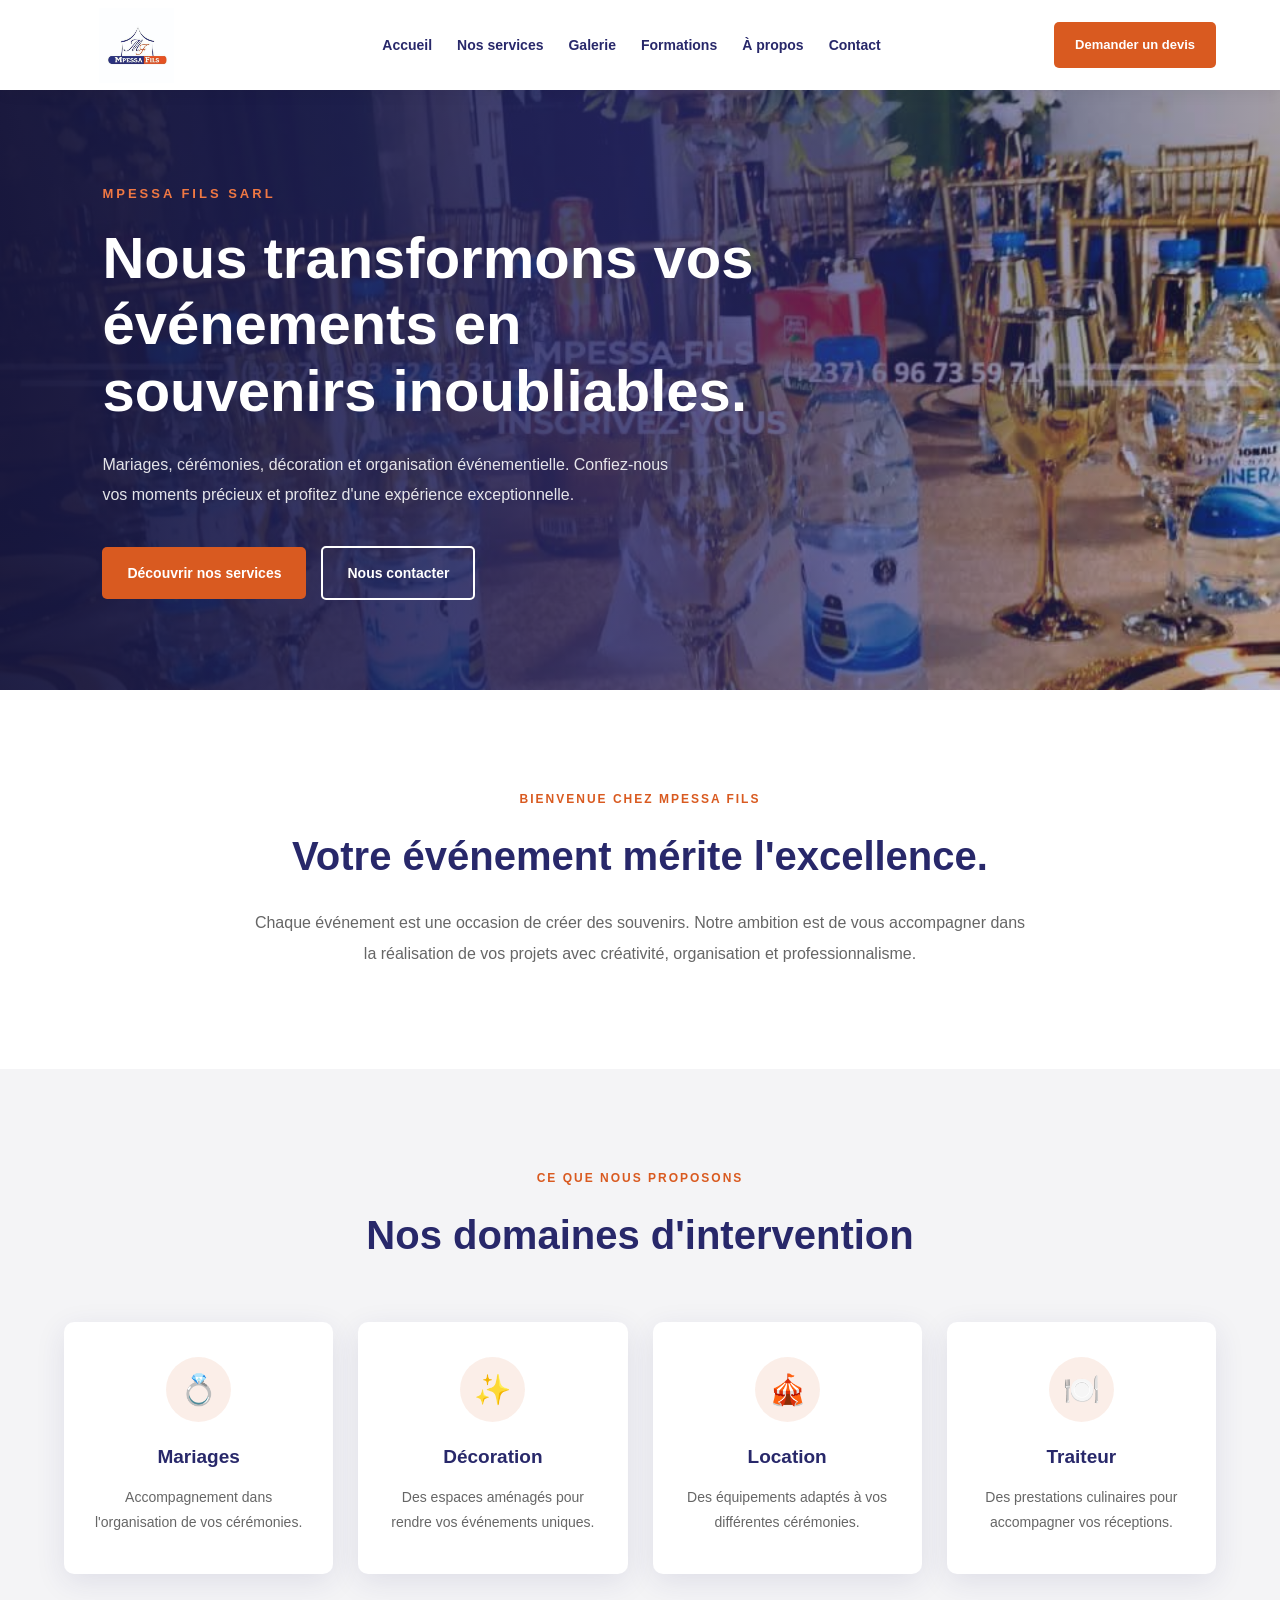
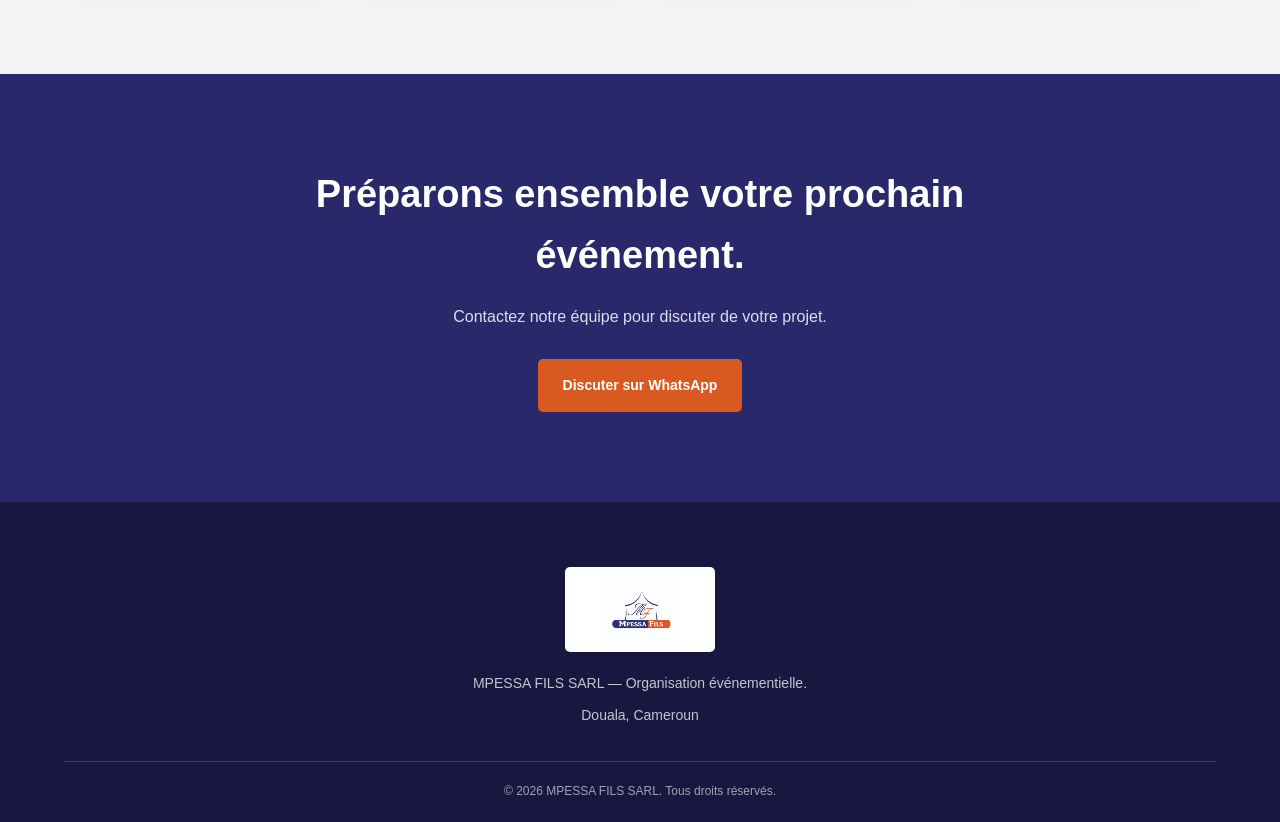
<file: index.html>
<!DOCTYPE html>
<html lang="fr">

<head>
    <meta charset="UTF-8">
    <meta name="viewport" content="width=device-width, initial-scale=1.0">

    <meta name="theme-color" content="#28286A">

    <title>MPESSA FILS | Organisation événementielle</title>

    <meta name="description" content="MPESSA FILS SARL, votre partenaire pour l'organisation de mariages, cérémonies et événements exceptionnels au Cameroun.">

    <link rel="stylesheet" href="css/style.css">

</head>

<body>

    <!-- EN-TÊTE -->

    <header class="header">

        <div class="container navbar">

            <a href="index.html" class="logo">
                <img src="images/logo.jpg" alt="Logo MPESSA FILS">
            </a>

            <nav class="navigation">

                <a href="index.html">Accueil</a>

                <a href="services.html">Nos services</a>

                <a href="galerie.html">Galerie</a>

                <a href="formations.html">Formations</a>

                <a href="apropos.html">À propos</a>

                <a href="contact.html">Contact</a>

            </nav>

            <a href="contact.html" class="btn-contact">
                Demander un devis
            </a>

        </div>

    </header>


    <!-- SECTION PRINCIPALE -->

    <main>

        <section class="hero">

            <div class="hero-content">

                <span class="hero-label">
                    MPESSA FILS SARL
                </span>

                <h1>
                    Nous transformons vos événements en souvenirs inoubliables.
                </h1>

                <p>
                    Mariages, cérémonies, décoration et organisation événementielle.
                    Confiez-nous vos moments précieux et profitez d'une expérience exceptionnelle.
                </p>

                <div class="hero-buttons">

                    <a href="services.html" class="btn-primary">
                        Découvrir nos services
                    </a>

                    <a href="contact.html" class="btn-secondary">
                        Nous contacter
                    </a>

                </div>

            </div>

        </section>


        <!-- PRESENTATION -->

        <section class="presentation">

            <div class="container">

                <span class="section-label">
                    BIENVENUE CHEZ MPESSA FILS
                </span>

                <h2>
                    Votre événement mérite l'excellence.
                </h2>

                <p>
                    Chaque événement est une occasion de créer des souvenirs.
                    Notre ambition est de vous accompagner dans la réalisation
                    de vos projets avec créativité, organisation et professionnalisme.
                </p>

            </div>

        </section>


        <!-- SERVICES -->

        <section class="services">

            <div class="container">

                <span class="section-label">
                    CE QUE NOUS PROPOSONS
                </span>

                <h2>
                    Nos domaines d'intervention
                </h2>

                <div class="services-grid">

                    <article class="service-card">
                        <div class="service-icon">💍</div>
                        <h3>Mariages</h3>
                        <p>
                            Accompagnement dans l'organisation de vos cérémonies.
                        </p>
                    </article>

                    <article class="service-card">
                        <div class="service-icon">✨</div>
                        <h3>Décoration</h3>
                        <p>
                            Des espaces aménagés pour rendre vos événements uniques.
                        </p>
                    </article>

                    <article class="service-card">
                        <div class="service-icon">🎪</div>
                        <h3>Location</h3>
                        <p>
                            Des équipements adaptés à vos différentes cérémonies.
                        </p>
                    </article>

                    <article class="service-card">
                        <div class="service-icon">🍽️</div>
                        <h3>Traiteur</h3>
                        <p>
                            Des prestations culinaires pour accompagner vos réceptions.
                        </p>
                    </article>

                </div>

            </div>

        </section>


        <!-- CONTACT -->

        <section class="contact-section">

            <div class="container">

                <h2>
                    Préparons ensemble votre prochain événement.
                </h2>

                <p>
                    Contactez notre équipe pour discuter de votre projet.
                </p>

                <a href="https://wa.me/237693524331" class="btn-primary">
                    Discuter sur WhatsApp
                </a>

            </div>

        </section>

    </main>


    <!-- PIED DE PAGE -->

    <footer class="footer">

        <div class="container">

            <img src="images/logo.jpg" alt="MPESSA FILS" class="footer-logo">

            <p>
                MPESSA FILS SARL — Organisation événementielle.
            </p>

            <p>
                Douala, Cameroun
            </p>

            <div class="footer-bottom">
                © 2026 MPESSA FILS SARL. Tous droits réservés.
            </div>

        </div>

    </footer>


    <script src="js/app.js"></script>

</body>

</html>
</file>
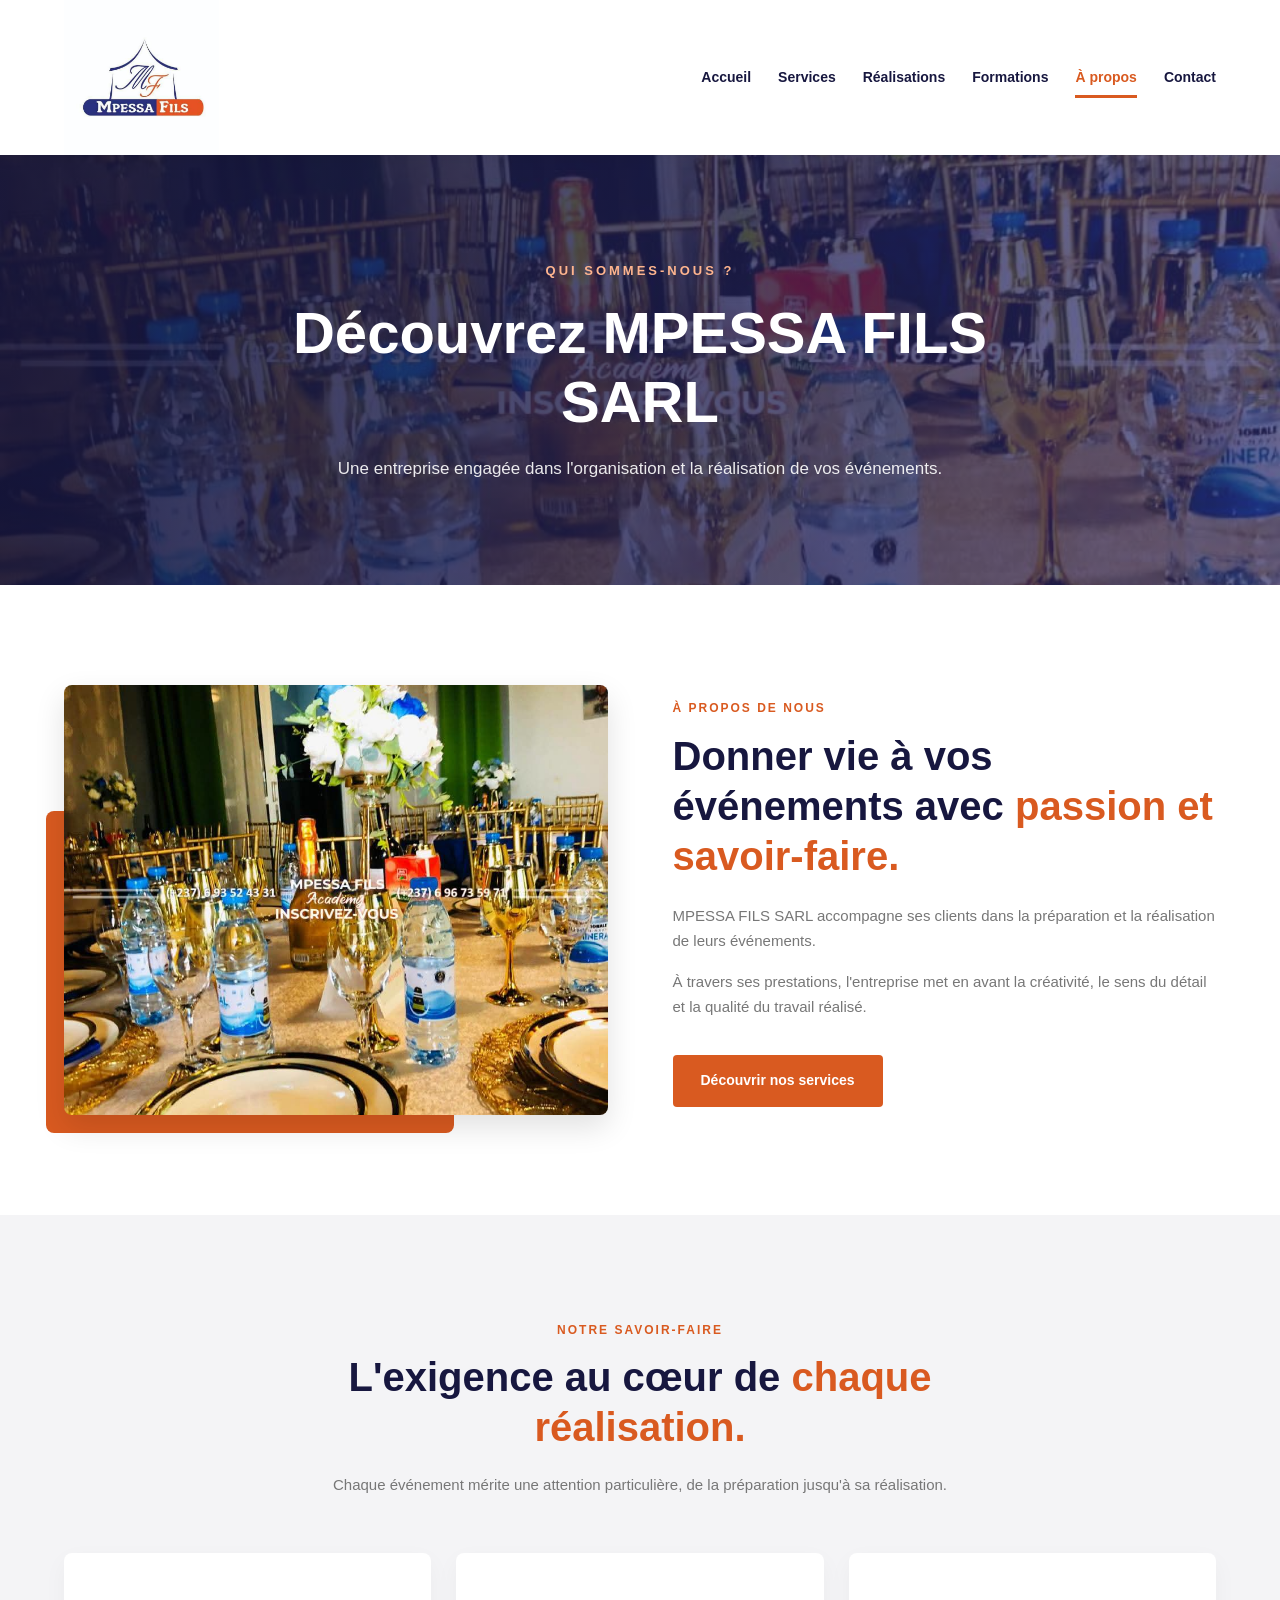
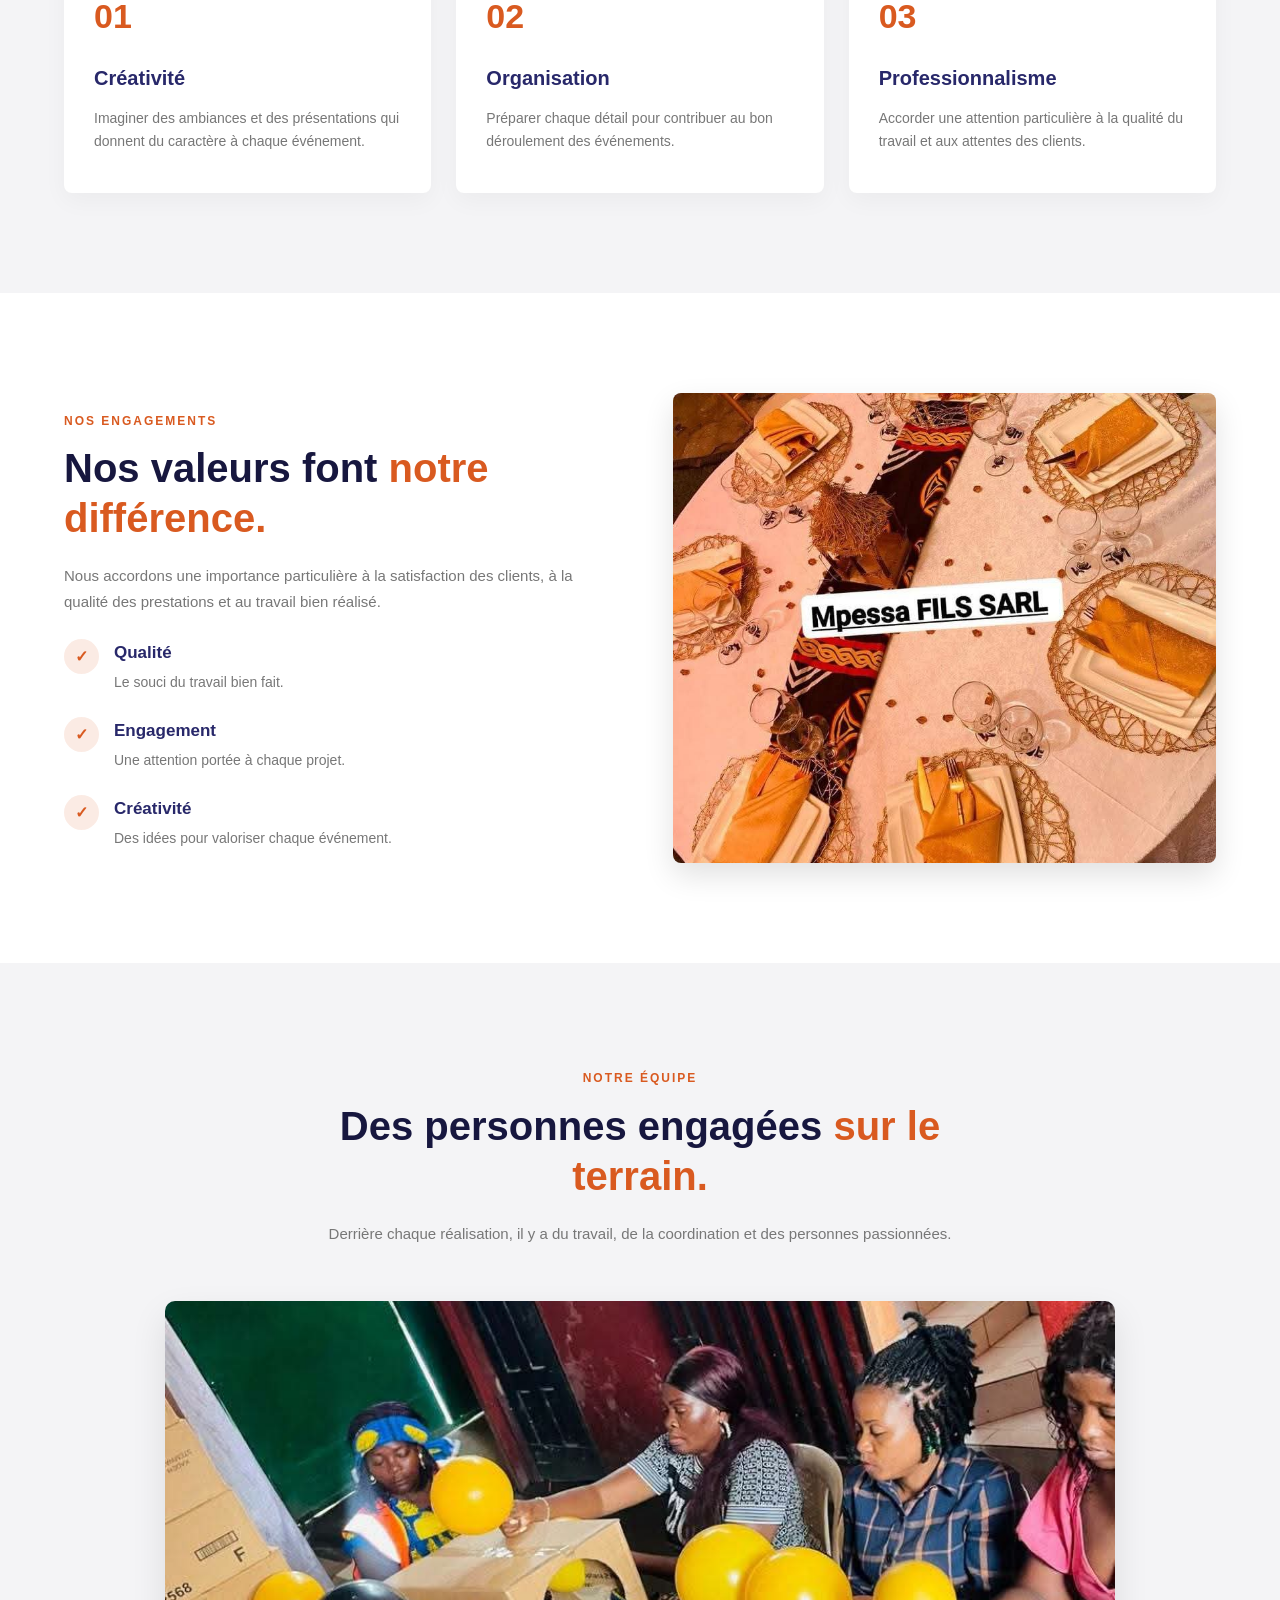
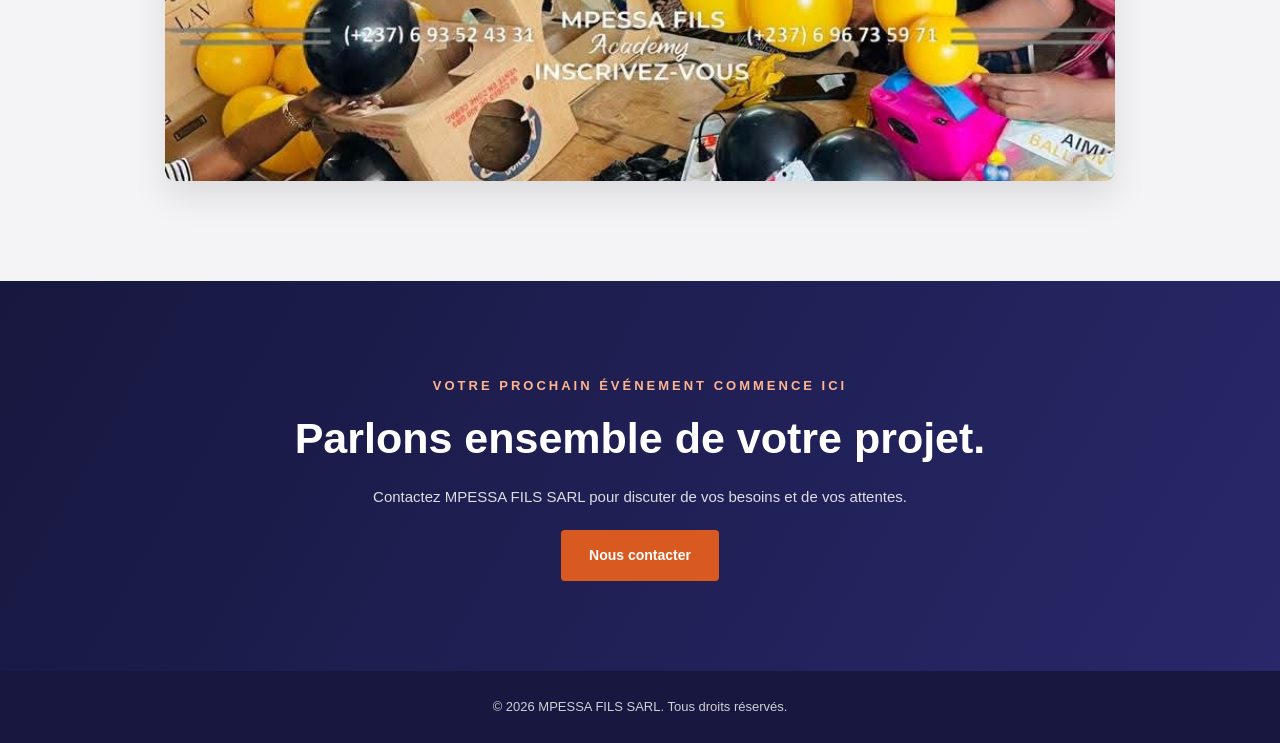
<file: apropos.html>
<!DOCTYPE html>
<html lang="fr">

<head>
    <meta charset="UTF-8">
    <meta name="viewport" content="width=device-width, initial-scale=1.0">
    <meta name="theme-color" content="#28286A">

    <title>À propos | MPESSA FILS SARL</title>

    <link rel="stylesheet" href="css/apropos.css">
</head>

<body>

    <!-- HEADER -->
    <header class="header">

        <div class="header-container">

            <a href="index.html" class="logo">
                <img src="images/logo.jpg" alt="Logo MPESSA FILS SARL">
            </a>

            <nav class="main-nav">
                <a href="index.html">Accueil</a>
                <a href="services.html">Services</a>
                <a href="galerie.html">Réalisations</a>
                <a href="formations.html">Formations</a>
                <a href="apropos.html">À propos</a>
                <a href="contact.html">Contact</a>
            </nav>

        </div>

    </header>


    <!-- BANNIÈRE -->
    <section class="about-hero">

        <div class="about-hero-overlay"></div>

        <div class="about-hero-content">

            <span>QUI SOMMES-NOUS ?</span>

            <h1>Découvrez MPESSA FILS SARL</h1>

            <p>
                Une entreprise engagée dans l'organisation
                et la réalisation de vos événements.
            </p>

        </div>

    </section>


    <!-- PRÉSENTATION -->
    <section class="about-intro">

        <div class="container">

            <div class="about-intro-image">
                <img src="images/hero.jpg"
                     alt="Présentation de MPESSA FILS SARL">
            </div>

            <div class="about-intro-content">

                <span class="section-label">
                    À PROPOS DE NOUS
                </span>

                <h2>
                    Donner vie à vos événements
                    avec <span>passion et savoir-faire.</span>
                </h2>

                <p>
                    MPESSA FILS SARL accompagne ses clients
                    dans la préparation et la réalisation
                    de leurs événements.
                </p>

                <p>
                    À travers ses prestations, l'entreprise
                    met en avant la créativité, le sens du détail
                    et la qualité du travail réalisé.
                </p>

                <a href="services.html" class="about-button">
                    Découvrir nos services
                </a>

            </div>

        </div>

    </section>


    <!-- NOTRE SAVOIR-FAIRE -->
    <section class="about-expertise">

        <div class="container">

            <div class="section-heading">

                <span class="section-label">
                    NOTRE SAVOIR-FAIRE
                </span>

                <h2>
                    L'exigence au cœur de
                    <span>chaque réalisation.</span>
                </h2>

                <p>
                    Chaque événement mérite une attention particulière,
                    de la préparation jusqu'à sa réalisation.
                </p>

            </div>

            <div class="expertise-grid">

                <div class="expertise-card">
                    <div class="expertise-number">01</div>
                    <h3>Créativité</h3>
                    <p>
                        Imaginer des ambiances et des présentations
                        qui donnent du caractère à chaque événement.
                    </p>
                </div>

                <div class="expertise-card">
                    <div class="expertise-number">02</div>
                    <h3>Organisation</h3>
                    <p>
                        Préparer chaque détail pour contribuer
                        au bon déroulement des événements.
                    </p>
                </div>

                <div class="expertise-card">
                    <div class="expertise-number">03</div>
                    <h3>Professionnalisme</h3>
                    <p>
                        Accorder une attention particulière
                        à la qualité du travail et aux attentes des clients.
                    </p>
                </div>

            </div>

        </div>

    </section>


    <!-- NOS VALEURS -->
    <section class="about-values">

        <div class="container">

            <div class="values-content">

                <span class="section-label">
                    NOS ENGAGEMENTS
                </span>

                <h2>
                    Nos valeurs font
                    <span>notre différence.</span>
                </h2>

                <p>
                    Nous accordons une importance particulière
                    à la satisfaction des clients, à la qualité
                    des prestations et au travail bien réalisé.
                </p>

                <div class="value-list">

                    <div class="value-item">
                        <span>✓</span>
                        <div>
                            <h3>Qualité</h3>
                            <p>Le souci du travail bien fait.</p>
                        </div>
                    </div>

                    <div class="value-item">
                        <span>✓</span>
                        <div>
                            <h3>Engagement</h3>
                            <p>Une attention portée à chaque projet.</p>
                        </div>
                    </div>

                    <div class="value-item">
                        <span>✓</span>
                        <div>
                            <h3>Créativité</h3>
                            <p>Des idées pour valoriser chaque événement.</p>
                        </div>
                    </div>

                </div>

            </div>

            <div class="values-image">
                <img src="images/galerie-decoration.jpg"
                     alt="Réalisation événementielle">
            </div>

        </div>

    </section>


    <!-- NOTRE ÉQUIPE -->
    <section class="about-team">

        <div class="container">

            <div class="section-heading">

                <span class="section-label">
                    NOTRE ÉQUIPE
                </span>

                <h2>
                    Des personnes engagées
                    <span>sur le terrain.</span>
                </h2>

                <p>
                    Derrière chaque réalisation, il y a du travail,
                    de la coordination et des personnes passionnées.
                </p>

            </div>

            <div class="team-image">
                <img src="images/formation-pratique1.jpg"
                     alt="Équipe et apprentis en activité">
            </div>

        </div>

    </section>


    <!-- CONTACT -->
    <section class="about-cta">

        <div class="container">

            <span>VOTRE PROCHAIN ÉVÉNEMENT COMMENCE ICI</span>

            <h2>
                Parlons ensemble
                de votre projet.
            </h2>

            <p>
                Contactez MPESSA FILS SARL pour discuter
                de vos besoins et de vos attentes.
            </p>

            <a href="contact.html" class="about-button">
                Nous contacter
            </a>

        </div>

    </section>


    <!-- FOOTER -->
    <footer class="footer">

        <div class="container">

            <p>
                © 2026 MPESSA FILS SARL.
                Tous droits réservés.
            </p>

        </div>

    </footer>


    <script src="js/apropos.js"></script>

</body>
</html>
</file>
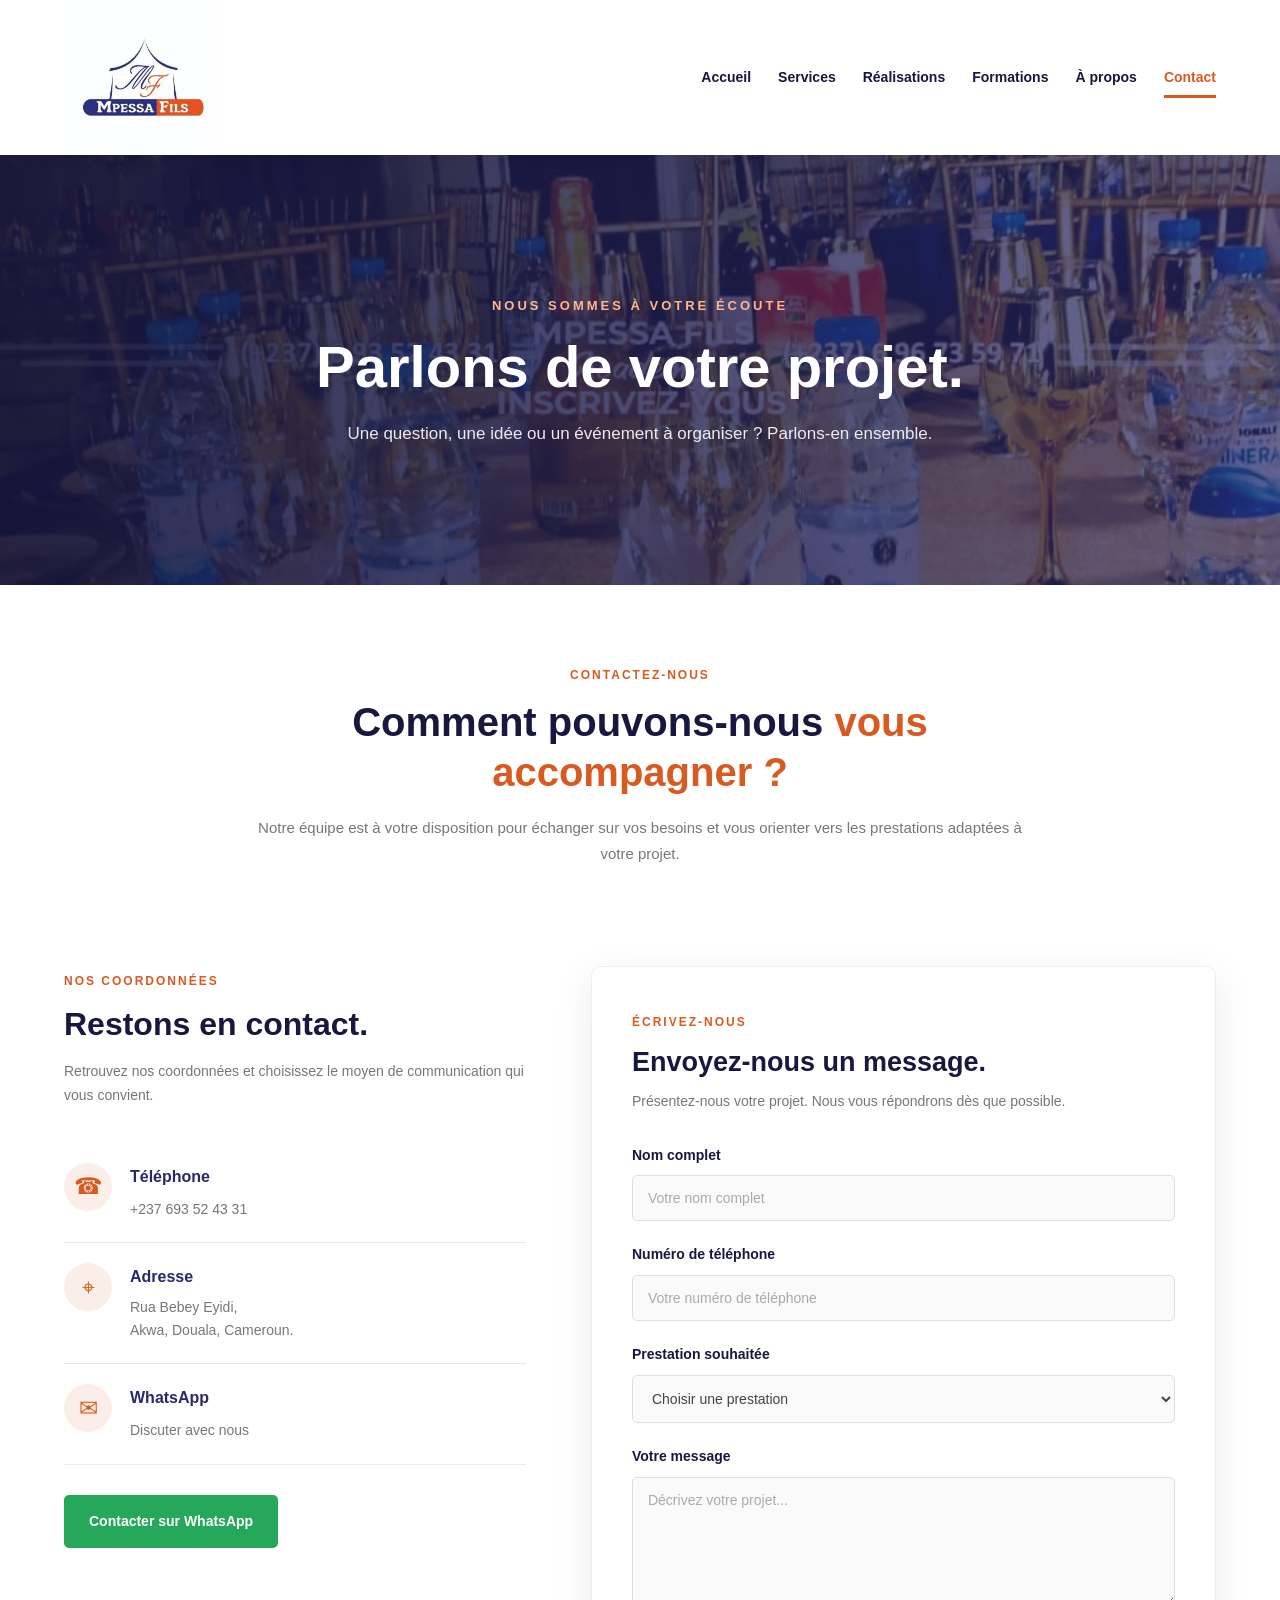
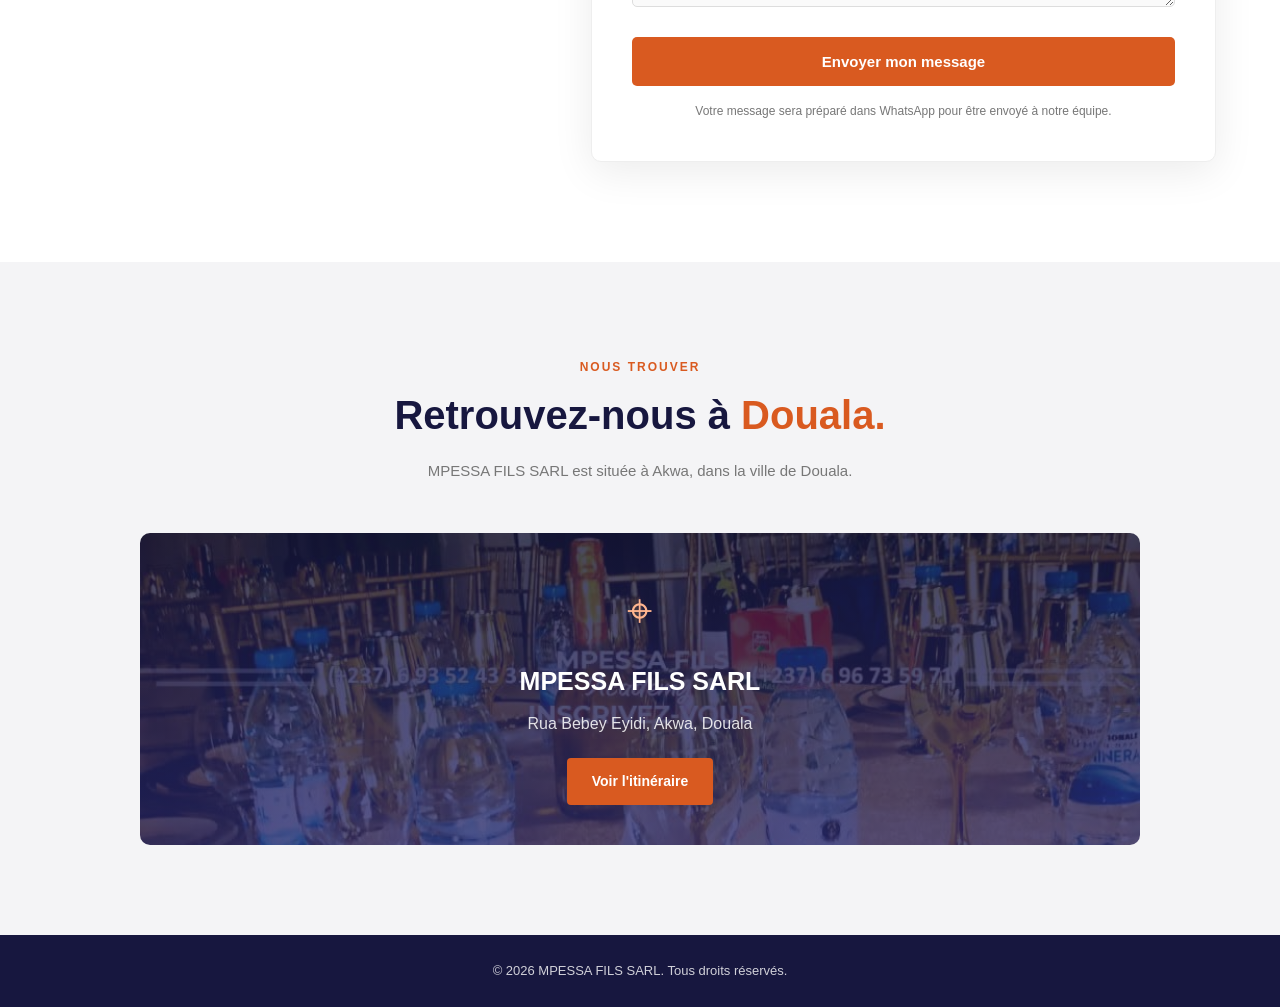
<file: contact.html>
<!DOCTYPE html>
<html lang="fr">

<head>
    <meta charset="UTF-8">
    <meta name="viewport" content="width=device-width, initial-scale=1.0">
    <meta name="theme-color" content="#28286A">

    <title>Contact | MPESSA FILS SARL</title>

    <link rel="stylesheet" href="css/contact.css">
</head>

<body>

    <!-- HEADER -->
    <header class="header">

        <div class="header-container">

            <a href="index.html" class="logo">
                <img src="images/logo.jpg" alt="Logo MPESSA FILS SARL">
            </a>

            <nav class="main-nav">
                <a href="index.html">Accueil</a>
                <a href="services.html">Services</a>
                <a href="galerie.html">Réalisations</a>
                <a href="formations.html">Formations</a>
                <a href="apropos.html">À propos</a>
                <a href="contact.html">Contact</a>
            </nav>

        </div>

    </header>


    <!-- BANNIÈRE -->
    <section class="contact-hero">

        <div class="contact-overlay"></div>

        <div class="contact-hero-content">

            <span>NOUS SOMMES À VOTRE ÉCOUTE</span>

            <h1>Parlons de votre projet.</h1>

            <p>
                Une question, une idée ou un événement à organiser ?
                Parlons-en ensemble.
            </p>

        </div>

    </section>


    <!-- INTRODUCTION -->
    <section class="contact-intro">

        <div class="container">

            <span class="section-label">CONTACTEZ-NOUS</span>

            <h2>
                Comment pouvons-nous
                <span>vous accompagner ?</span>
            </h2>

            <p>
                Notre équipe est à votre disposition pour échanger
                sur vos besoins et vous orienter vers les prestations
                adaptées à votre projet.
            </p>

        </div>

    </section>


    <!-- COORDONNÉES ET FORMULAIRE -->
    <section class="contact-main">

        <div class="container">

            <!-- COORDONNÉES -->
            <div class="contact-info">

                <span class="section-label">NOS COORDONNÉES</span>

                <h2>Restons en contact.</h2>

                <p class="info-description">
                    Retrouvez nos coordonnées et choisissez
                    le moyen de communication qui vous convient.
                </p>


                <div class="info-card">

                    <div class="info-icon">☎</div>

                    <div>
                        <h3>Téléphone</h3>
                        <a href="tel:+237693524331">
                            +237 693 52 43 31
                        </a>
                    </div>

                </div>


                <div class="info-card">

                    <div class="info-icon">⌖</div>

                    <div>
                        <h3>Adresse</h3>
                        <p>
                            Rua Bebey Eyidi,<br>
                            Akwa, Douala, Cameroun.
                        </p>
                    </div>

                </div>


                <div class="info-card">

                    <div class="info-icon">✉</div>

                    <div>
                        <h3>WhatsApp</h3>
                        <a
                            href="https://wa.me/237693524331"
                            target="_blank"
                            rel="noopener">
                            Discuter avec nous
                        </a>
                    </div>

                </div>


                <a
                    href="https://wa.me/237693524331"
                    target="_blank"
                    rel="noopener"
                    class="whatsapp-button">

                    Contacter sur WhatsApp

                </a>

            </div>


            <!-- FORMULAIRE -->
            <div class="contact-form-container">

                <div class="form-heading">

                    <span class="section-label">
                        ÉCRIVEZ-NOUS
                    </span>

                    <h2>Envoyez-nous un message.</h2>

                    <p>
                        Présentez-nous votre projet.
                        Nous vous répondrons dès que possible.
                    </p>

                </div>


                <form id="contactForm">

                    <div class="form-group">

                        <label for="nom">Nom complet</label>

                        <input
                            type="text"
                            id="nom"
                            name="nom"
                            placeholder="Votre nom complet"
                            required>

                    </div>


                    <div class="form-group">

                        <label for="telephone">Numéro de téléphone</label>

                        <input
                            type="tel"
                            id="telephone"
                            name="telephone"
                            placeholder="Votre numéro de téléphone"
                            required>

                    </div>


                    <div class="form-group">

                        <label for="service">Prestation souhaitée</label>

                        <select id="service" name="service" required>

                            <option value="">Choisir une prestation</option>

                            <option value="Organisation de mariage">
                                Organisation de mariage
                            </option>

                            <option value="Décoration événementielle">
                                Décoration événementielle
                            </option>

                            <option value="Location de matériel">
                                Location de matériel
                            </option>

                            <option value="Organisation d'événement">
                                Organisation d'événement
                            </option>

                            <option value="Formation">
                                Formation
                            </option>

                            <option value="Autre demande">
                                Autre demande
                            </option>

                        </select>

                    </div>


                    <div class="form-group">

                        <label for="message">Votre message</label>

                        <textarea
                            id="message"
                            name="message"
                            rows="5"
                            placeholder="Décrivez votre projet..."
                            required></textarea>

                    </div>


                    <button type="submit" class="submit-button">
                        Envoyer mon message
                    </button>

                    <p class="form-note">
                        Votre message sera préparé dans WhatsApp
                        pour être envoyé à notre équipe.
                    </p>

                </form>

            </div>

        </div>

    </section>


    <!-- LOCALISATION -->
    <section class="contact-location">

        <div class="container">

            <div class="section-heading">

                <span class="section-label">NOUS TROUVER</span>

                <h2>
                    Retrouvez-nous à
                    <span>Douala.</span>
                </h2>

                <p>
                    MPESSA FILS SARL est située à Akwa,
                    dans la ville de Douala.
                </p>

            </div>

            <div class="location-card">

                <div class="location-placeholder">

                    <div class="location-pin">⌖</div>

                    <h3>MPESSA FILS SARL</h3>

                    <p>
                        Rua Bebey Eyidi, Akwa, Douala
                    </p>

                    <a
                        href="https://www.google.com/maps/search/?api=1&query=Rua+Bebey+Eyidi+Akwa+Douala"
                        target="_blank"
                        rel="noopener">

                        Voir l'itinéraire

                    </a>

                </div>

            </div>

        </div>

    </section>


    <!-- FOOTER -->
    <footer class="footer">

        <div class="container">

            <p>
                © 2026 MPESSA FILS SARL.
                Tous droits réservés.
            </p>

        </div>

    </footer>


    <script src="js/contact.js"></script>

</body>
</html>
</file>
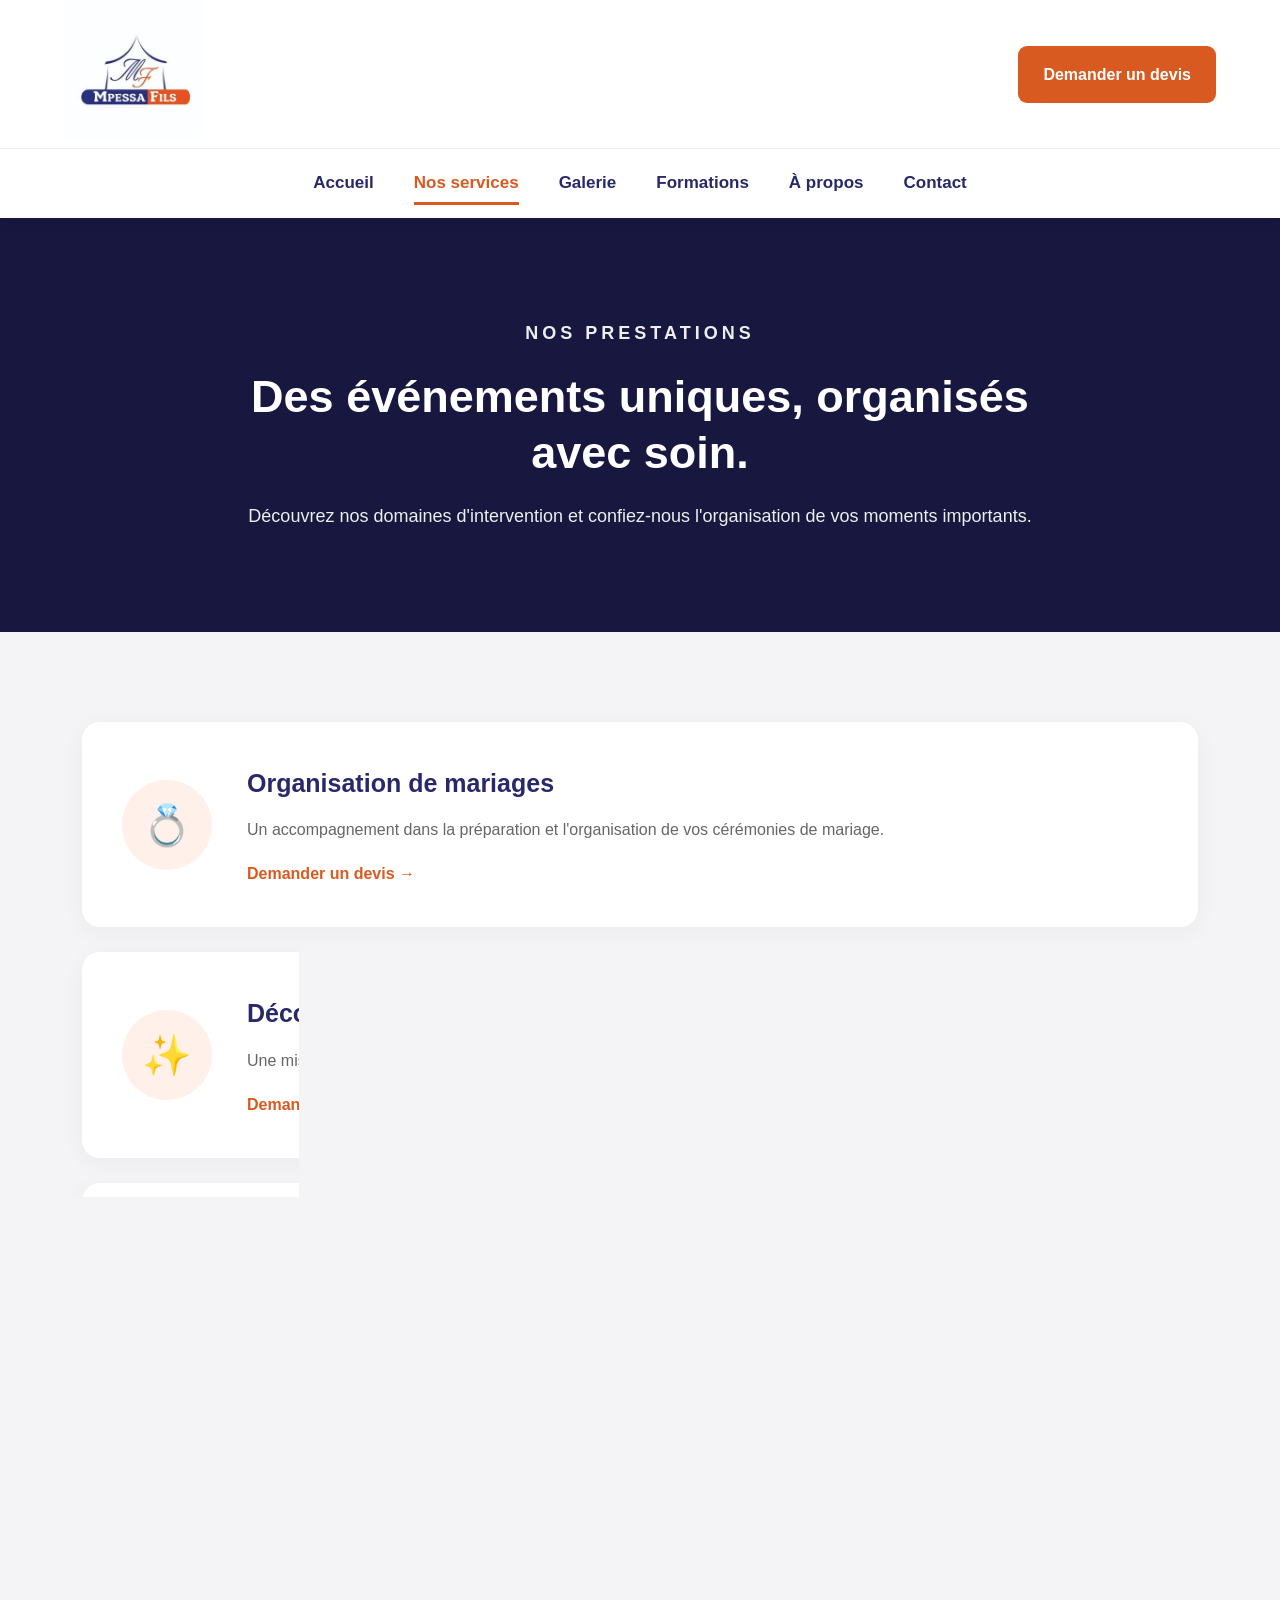
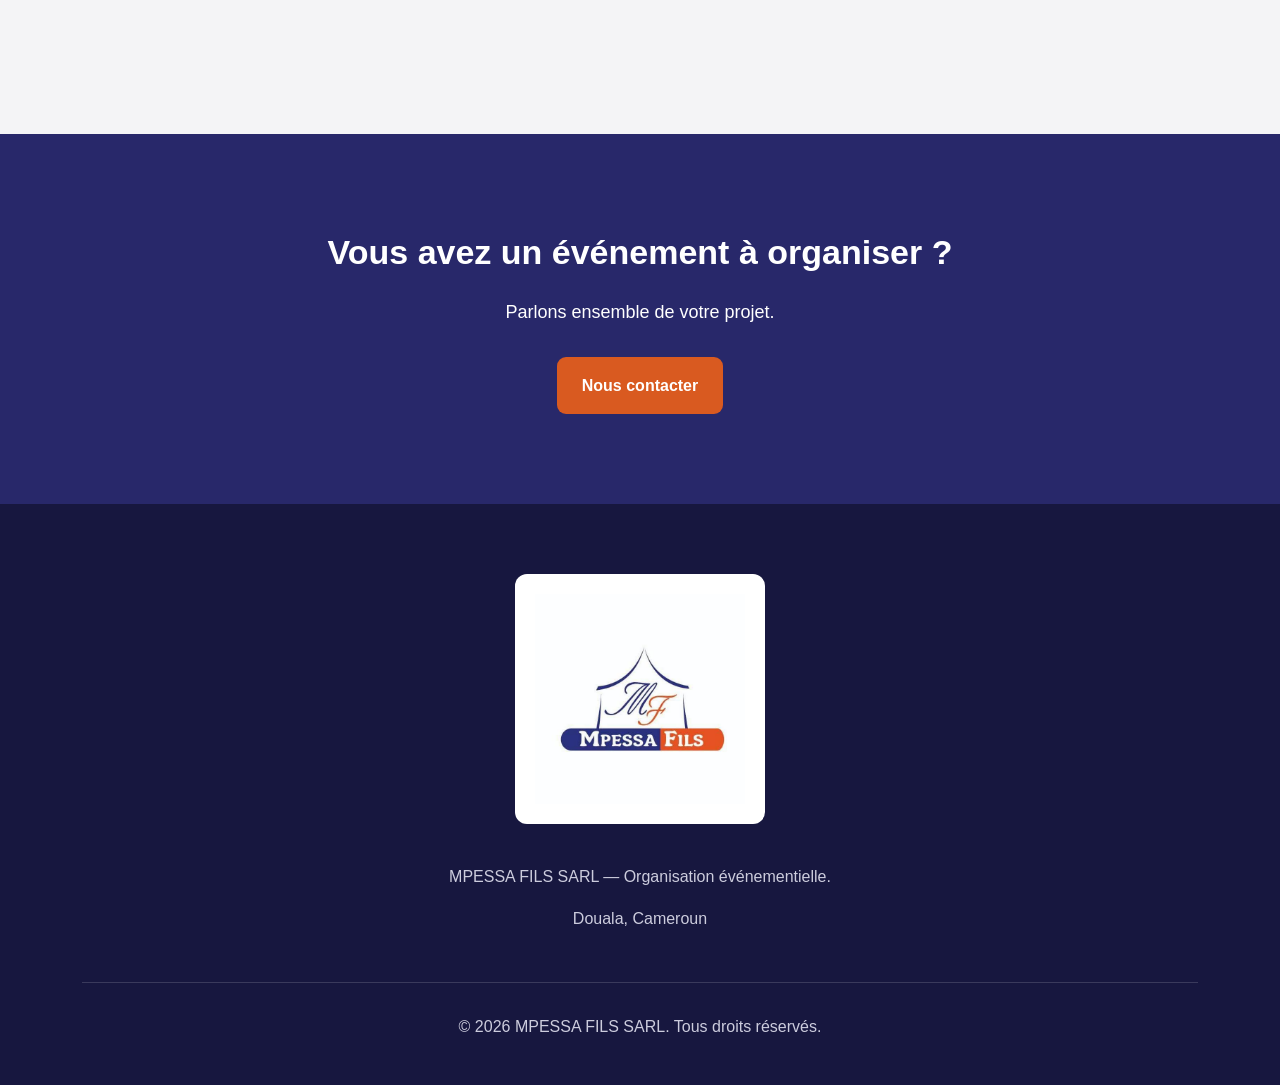
<file: services.html>
<!DOCTYPE html><html lang="fr">
<head>
    <meta charset="UTF-8">
    <meta name="viewport" content="width=device-width, initial-scale=1.0">
    <meta name="theme-color" content="#28286A">
    <title>Nos services | MPESSA FILS SARL</title>
    <link rel="stylesheet" href="css/services.css">
</head><body><header class="site-header">
    <div class="container">
        <a href="index.html">
            <img src="images/logo.jpg" alt="MPESSA FILS" class="logo">
        </a>    <a href="contact.html" class="btn btn-primary">
        Demander un devis
    </a>
</div>

<nav class="main-nav">
    <a href="index.html">Accueil</a>
    <a href="services.html">Nos services</a>
    <a href="galerie.html">Galerie</a>
    <a href="formations.html">Formations</a>
    <a href="apropos.html">À propos</a>
    <a href="contact.html">Contact</a>
</nav>

</header><main><section class="services-hero">
    <div class="container">
        <p class="eyebrow">NOS PRESTATIONS</p>
        <h1>Des événements uniques, organisés avec soin.</h1>
        <p>
            Découvrez nos domaines d'intervention et confiez-nous
            l'organisation de vos moments importants.
        </p>
    </div>
</section>

<section class="services-list">
    <div class="container">

        <article class="service-detail">
            <div class="service-icon">💍</div>
            <div>
                <h2>Organisation de mariages</h2>
                <p>
                    Un accompagnement dans la préparation et
                    l'organisation de vos cérémonies de mariage.
                </p>
                <a href="contact.html" class="service-link">
                    Demander un devis →
                </a>
            </div>
        </article>

        <article class="service-detail">
            <div class="service-icon">✨</div>
            <div>
                <h2>Décoration événementielle</h2>
                <p>
                    Une mise en scène soignée pour créer une
                    ambiance adaptée à vos événements.
                </p>
                <a href="contact.html" class="service-link">
                    Demander un devis →
                </a>
            </div>
        </article>

        <article class="service-detail">
            <div class="service-icon">🎪</div>
            <div>
                <h2>Location de matériel</h2>
                <p>
                    Des équipements destinés à accompagner
                    l'organisation de vos différentes cérémonies.
                </p>
                <a href="contact.html" class="service-link">
                    Demander un devis →
                </a>
            </div>
        </article>

        <article class="service-detail">
            <div class="service-icon">🎉</div>
            <div>
                <h2>Organisation événementielle</h2>
                <p>
                    Un accompagnement pour préparer et organiser
                    vos événements et célébrations.
                </p>
                <a href="contact.html" class="service-link">
                    Demander un devis →
                </a>
            </div>
        </article>

    </div>
</section>

<section class="services-cta">
    <div class="container">
        <h2>Vous avez un événement à organiser ?</h2>
        <p>Parlons ensemble de votre projet.</p>
        <a href="contact.html" class="btn btn-primary">
            Nous contacter
        </a>
    </div>
</section>

</main><footer class="site-footer">
    <div class="container">
        <img src="images/logo.jpg" alt="MPESSA FILS" class="footer-logo">
        <p>MPESSA FILS SARL — Organisation événementielle.</p>
        <p>Douala, Cameroun</p>
        <p class="copyright">
            © 2026 MPESSA FILS SARL. Tous droits réservés.
        </p>
    </div>
</footer>

<script src="js/services.js"></script>

</body>
</html>
</file>
<file: css/style.css>
/* =========================================
   MPESSA FILS SARL
   FEUILLE DE STYLE PRINCIPALE
========================================= */


/* VARIABLES */

:root {
    --bleu: #28286A;
    --bleu-fonce: #17173F;
    --orange: #D95A20;
    --orange-clair: #F07843;
    --blanc: #FFFFFF;
    --gris: #F4F4F6;
    --gris-texte: #666666;
    --noir: #222222;

    --ombre: 0 8px 30px rgba(40, 40, 106, 0.10);

    --transition: all 0.3s ease;
}


/* RESET */

* {
    margin: 0;
    padding: 0;
    box-sizing: border-box;
}

html {
    scroll-behavior: smooth;
}

body {
    font-family: Arial, Helvetica, sans-serif;
    color: var(--noir);
    background: var(--blanc);
    line-height: 1.6;
    overflow-x: hidden;
}

a {
    text-decoration: none;
    color: inherit;
}

img {
    max-width: 100%;
    display: block;
}

button {
    font-family: inherit;
    cursor: pointer;
}


/* CONTENEUR GENERAL */

.container {
    width: 90%;
    max-width: 1200px;
    margin: 0 auto;
}


/* =========================================
   EN-TÊTE ET NAVIGATION
========================================= */

.header {
    width: 100%;
    background: var(--blanc);
    position: sticky;
    top: 0;
    z-index: 1000;
    box-shadow: 0 3px 15px rgba(0, 0, 0, 0.06);
}

.navbar {
    min-height: 90px;
    display: flex;
    align-items: center;
    justify-content: space-between;
    gap: 25px;
}


/* LOGO */

.logo {
    display: flex;
    align-items: center;
    flex-shrink: 0;
}

.logo img {
    width: 145px;
    height: 75px;
    object-fit: contain;
}


/* MENU */

.navigation {
    display: flex;
    align-items: center;
    gap: 25px;
}

.navigation a {
    font-size: 14px;
    font-weight: 600;
    color: var(--bleu);
    position: relative;
    transition: var(--transition);
}

.navigation a::after {
    content: "";
    position: absolute;
    left: 0;
    bottom: -7px;
    width: 0;
    height: 3px;
    background: var(--orange);
    border-radius: 5px;
    transition: var(--transition);
}

.navigation a:hover {
    color: var(--orange);
}

.navigation a:hover::after {
    width: 100%;
}


/* BOUTON CONTACT */

.btn-contact {
    background: var(--orange);
    color: var(--blanc);
    padding: 13px 21px;
    border-radius: 5px;
    font-size: 13px;
    font-weight: 700;
    white-space: nowrap;
    transition: var(--transition);
}

.btn-contact:hover {
    background: var(--bleu);
    transform: translateY(-3px);
}


/* =========================================
   SECTION PRINCIPALE
========================================= */

.hero {
    min-height: 580px;

    display: flex;
    align-items: center;

    padding: 90px 8%;

    background:
        linear-gradient(
            90deg,
            rgba(23, 23, 63, 0.96),
            rgba(40, 40, 106, 0.82),
            rgba(40, 40, 106, 0.30)
        ),
        url("../images/hero.jpg");

    background-color: var(--bleu-fonce);
    background-size: cover;
    background-position: center;
    background-repeat: no-repeat;
}


/* CONTENU HERO */

.hero-content {
    max-width: 680px;
    color: var(--blanc);
}

.hero-label {
    display: inline-block;
    color: var(--orange-clair);
    font-size: 13px;
    font-weight: 800;
    letter-spacing: 3px;
    margin-bottom: 20px;
}

.hero h1 {
    font-size: clamp(32px, 5vw, 58px);
    line-height: 1.15;
    margin-bottom: 25px;
    font-weight: 800;
}

.hero p {
    max-width: 590px;
    font-size: 16px;
    color: rgba(255, 255, 255, 0.88);
    margin-bottom: 35px;
    line-height: 1.9;
}


/* BOUTONS HERO */

.hero-buttons {
    display: flex;
    align-items: center;
    gap: 15px;
    flex-wrap: wrap;
}

.btn-primary {
    display: inline-block;
    padding: 15px 25px;
    background: var(--orange);
    color: var(--blanc);
    border-radius: 5px;
    font-size: 14px;
    font-weight: 700;
    transition: var(--transition);
}

.btn-primary:hover {
    background: var(--orange-clair);
    transform: translateY(-3px);
}

.btn-secondary {
    display: inline-block;
    padding: 14px 24px;
    border: 2px solid var(--blanc);
    color: var(--blanc);
    border-radius: 5px;
    font-size: 14px;
    font-weight: 700;
    transition: var(--transition);
}

.btn-secondary:hover {
    background: var(--blanc);
    color: var(--bleu);
}


/* =========================================
   PRESENTATION
========================================= */

.presentation {
    padding: 100px 0;
    text-align: center;
    background: var(--blanc);
}

.section-label {
    display: block;
    color: var(--orange);
    font-size: 12px;
    font-weight: 800;
    letter-spacing: 2px;
    margin-bottom: 15px;
}

.presentation h2,
.services h2 {
    color: var(--bleu);
    font-size: clamp(27px, 4vw, 40px);
    margin-bottom: 20px;
}

.presentation p {
    max-width: 780px;
    margin: 0 auto;
    color: var(--gris-texte);
    font-size: 16px;
    line-height: 1.9;
}


/* =========================================
   SERVICES
========================================= */

.services {
    padding: 100px 0;
    background: var(--gris);
    text-align: center;
}

.services-grid {
    display: grid;
    grid-template-columns: repeat(4, 1fr);
    gap: 25px;
    margin-top: 55px;
}

.service-card {
    background: var(--blanc);
    padding: 35px 22px;
    border-radius: 10px;
    box-shadow: var(--ombre);
    transition: var(--transition);
    border-bottom: 4px solid transparent;
}

.service-card:hover {
    transform: translateY(-10px);
    border-bottom-color: var(--orange);
}

.service-icon {
    width: 65px;
    height: 65px;
    margin: 0 auto 20px;
    background: rgba(217, 90, 32, 0.10);
    color: var(--orange);
    border-radius: 50%;
    display: flex;
    align-items: center;
    justify-content: center;
    font-size: 30px;
}

.service-card h3 {
    color: var(--bleu);
    font-size: 19px;
    margin-bottom: 12px;
}

.service-card p {
    color: var(--gris-texte);
    font-size: 14px;
    line-height: 1.8;
}


/* =========================================
   SECTION CONTACT
========================================= */

.contact-section {
    padding: 90px 20px;
    background: var(--bleu);
    text-align: center;
    color: var(--blanc);
}

.contact-section h2 {
    max-width: 750px;
    margin: 0 auto 18px;
    font-size: clamp(26px, 4vw, 38px);
}

.contact-section p {
    color: rgba(255, 255, 255, 0.85);
    margin-bottom: 30px;
}

/* =========================================
   PIED DE PAGE
========================================= */

.footer {
    background: var(--bleu-fonce);
    color: var(--blanc);
    padding: 65px 0 20px;
    text-align: center;
}

.footer-logo {
    width: 150px;
    height: 85px;
    object-fit: contain;
    margin: 0 auto 20px;
    background: var(--blanc);
    border-radius: 5px;
    padding: 5px;
}

.footer p {
    color: rgba(255, 255, 255, 0.75);
    font-size: 14px;
    margin-bottom: 10px;
}

.footer-bottom {
    border-top: 1px solid rgba(255, 255, 255, 0.15);
    margin-top: 35px;
    padding-top: 20px;
    font-size: 12px;
    color: rgba(255, 255, 255, 0.6);
}


/* =========================================
   RESPONSIVE - TABLETTES
========================================= */

@media screen and (max-width: 1000px) {

    .navbar {
        gap: 15px;
    }

    .navigation {
        gap: 15px;
    }

    .navigation a {
        font-size: 12px;
    }

    .logo img {
        width: 115px;
    }

    .btn-contact {
        padding: 11px 14px;
        font-size: 11px;
    }

    .services-grid {
        grid-template-columns: repeat(2, 1fr);
    }

}


/* =========================================
   RESPONSIVE - TELEPHONES
========================================= */

@media screen and (max-width: 700px) {

    .container {
        width: 92%;
    }

    /* EN-TÊTE */

    .navbar {
        min-height: auto;
        padding: 12px 0;
        flex-wrap: wrap;
        justify-content: space-between;
    }

    .logo img {
        width: 115px;
        height: 60px;
    }

    .btn-contact {
        padding: 10px 13px;
        font-size: 11px;
    }

    /* NAVIGATION */

    .navigation {
        order: 3;
        width: 100%;
        display: flex;
        overflow-x: auto;
        gap: 22px;
        padding: 12px 2px 8px;
        scrollbar-width: none;
    }

    .navigation::-webkit-scrollbar {
        display: none;
    }

    .navigation a {
        white-space: nowrap;
        font-size: 13px;
    }

    /* HERO */

    .hero {
        min-height: 520px;
        padding: 75px 6%;
        background-position: center;
    }

    .hero-label {
        font-size: 11px;
        letter-spacing: 2px;
    }

    .hero h1 {
        font-size: 36px;
    }

    .hero p {
        font-size: 14px;
        line-height: 1.8;
    }

    .hero-buttons {
        align-items: stretch;
        flex-direction: column;
    }

    .hero-buttons a {
        text-align: center;
    }

    /* PRESENTATION */

    .presentation {
        padding: 70px 0;
    }

    .presentation h2 {
        font-size: 28px;
    }

    .presentation p {
        font-size: 14px;
    }

    /* SERVICES */

    .services {
        padding: 70px 0;
    }

    .services h2 {
        font-size: 28px;
    }

    .services-grid {
        grid-template-columns: 1fr;
        gap: 18px;
        margin-top: 35px;
    }

    .service-card {
        padding: 30px 20px;
    }

    /* CONTACT */

    .contact-section {
        padding: 70px 15px;
    }

    .contact-section h2 {
        font-size: 27px;
    }

    .contact-section p {
        font-size: 14px;
    }

    /* FOOTER */

    .footer {
        padding: 50px 0 20px;
    }

}


/* =========================================
   PETITS TELEPHONES
========================================= */

@media screen and (max-width: 380px) {

    .logo img {
        width: 95px;
    }

    .btn-contact {
        padding: 9px 10px;
        font-size: 10px;
    }

    .hero h1 {
        font-size: 30px;
    }

    .hero {
        min-height: 480px;
    }

}

.main-nav a.active::after {
    width: 100%;
}
</file>
<file: css/apropos.css>
/* =====================================
   MPESSA FILS SARL - PAGE À PROPOS
===================================== */

:root {
    --navy: #28286A;
    --deep-navy: #17173F;
    --orange: #D95A20;
    --white: #FFFFFF;
    --light: #F4F4F6;
    --text: #444444;
    --muted: #777777;
}

* {
    margin: 0;
    padding: 0;
    box-sizing: border-box;
}

html {
    scroll-behavior: smooth;
}

body {
    font-family: Arial, Helvetica, sans-serif;
    color: var(--text);
    background: var(--white);
    line-height: 1.7;
}

img {
    max-width: 100%;
    display: block;
}

a {
    text-decoration: none;
}

.container {
    width: 90%;
    max-width: 1200px;
    margin: auto;
}


/* =====================================
   HEADER
===================================== */

.header {
    width: 100%;
    background: var(--white);
    position: sticky;
    top: 0;
    z-index: 1000;
    box-shadow: 0 3px 15px rgba(0, 0, 0, 0.07);
}

.header-container {
    width: 90%;
    max-width: 1250px;
    min-height: 90px;
    margin: auto;
    display: flex;
    align-items: center;
    justify-content: space-between;
    gap: 25px;
}

.logo img {
    width: 155px;
    height: auto;
    object-fit: contain;
}

.main-nav {
    display: flex;
    align-items: center;
    gap: 27px;
}

.main-nav a {
    position: relative;
    color: var(--deep-navy);
    font-size: 14px;
    font-weight: 600;
    padding: 12px 0;
    transition: color 0.3s ease;
}

.main-nav a::after {
    content: "";
    position: absolute;
    width: 0;
    height: 3px;
    background: var(--orange);
    left: 0;
    bottom: 3px;
    transition: width 0.3s ease;
}

.main-nav a:hover {
    color: var(--orange);
}

.main-nav a:hover::after,
.main-nav a.active::after {
    width: 100%;
}

.main-nav a.active {
    color: var(--orange);
}


/* =====================================
   BANNIÈRE
===================================== */

.about-hero {
    min-height: 430px;
    position: relative;
    display: flex;
    align-items: center;
    justify-content: center;
    text-align: center;
    background:
        url("../images/hero.jpg") center/cover no-repeat;
    overflow: hidden;
}

.about-hero-overlay {
    position: absolute;
    inset: 0;
    background: linear-gradient(
        90deg,
        rgba(23, 23, 63, 0.88),
        rgba(40, 40, 106, 0.68)
    );
}

.about-hero-content {
    position: relative;
    z-index: 1;
    max-width: 800px;
    padding: 50px 20px;
    color: var(--white);
    animation: fadeUp 1s ease both;
}

.about-hero-content span,
.about-cta > .container > span {
    display: inline-block;
    color: #FFB58F;
    font-size: 13px;
    font-weight: 700;
    letter-spacing: 3px;
    margin-bottom: 15px;
}

.about-hero-content h1 {
    font-size: clamp(34px, 5vw, 58px);
    line-height: 1.2;
    margin-bottom: 18px;
}

.about-hero-content p {
    font-size: 17px;
    color: rgba(255, 255, 255, 0.9);
}


/* =====================================
   TITRES DE SECTIONS
===================================== */

.section-label {
    display: inline-block;
    color: var(--orange);
    font-size: 12px;
    font-weight: 700;
    letter-spacing: 2px;
    margin-bottom: 12px;
}

.section-heading {
    max-width: 720px;
    margin: 0 auto 55px;
    text-align: center;
}

.section-heading h2,
.about-intro-content h2,
.values-content h2 {
    color: var(--deep-navy);
    font-size: clamp(28px, 4vw, 40px);
    line-height: 1.25;
    margin-bottom: 20px;
}

.section-heading h2 span,
.about-intro-content h2 span,
.values-content h2 span {
    color: var(--orange);
}

.section-heading p {
    color: var(--muted);
    font-size: 15px;
}


/* =====================================
   PRÉSENTATION
===================================== */

.about-intro {
    padding: 100px 0;
}

.about-intro .container {
    display: grid;
    grid-template-columns: 1fr 1fr;
    align-items: center;
    gap: 65px;
}

.about-intro-image {
    position: relative;
}

.about-intro-image::before {
    content: "";
    position: absolute;
    width: 75%;
    height: 75%;
    bottom: -18px;
    left: -18px;
    background: var(--orange);
    border-radius: 8px;
    z-index: 0;
}

.about-intro-image img {
    position: relative;
    z-index: 1;
    width: 100%;
    height: 430px;
    object-fit: cover;
    border-radius: 8px;
    box-shadow: 0 12px 30px rgba(0, 0, 0, 0.12);
}

.about-intro-content h2 {
    margin-bottom: 22px;
}

.about-intro-content p {
    color: var(--muted);
    margin-bottom: 15px;
    font-size: 15px;
}

.about-button {
    display: inline-block;
    margin-top: 20px;
    padding: 14px 28px;
    background: var(--orange);
    color: var(--white);
    font-size: 14px;
    font-weight: 700;
    border-radius: 4px;
    transition: 0.3s ease;
}

.about-button:hover {
    background: var(--navy);
    transform: translateY(-3px);
    box-shadow: 0 8px 20px rgba(40, 40, 106, 0.2);
}


/* =====================================
   SAVOIR-FAIRE
===================================== */

.about-expertise {
    padding: 100px 0;
    background: var(--light);
}

.expertise-grid {
    display: grid;
    grid-template-columns: repeat(3, 1fr);
    gap: 25px;
}

.expertise-card {
    background: var(--white);
    padding: 35px 30px;
    border-radius: 8px;
    border-bottom: 4px solid transparent;
    box-shadow: 0 8px 25px rgba(0, 0, 0, 0.04);
    transition: 0.35s ease;
}

.expertise-card:hover {
    transform: translateY(-9px);
    border-bottom-color: var(--orange);
    box-shadow: 0 15px 35px rgba(0, 0, 0, 0.09);
}

.expertise-number {
    color: var(--orange);
    font-size: 34px;
    font-weight: 800;
    margin-bottom: 15px;
}

.expertise-card h3 {
    color: var(--navy);
    font-size: 20px;
    margin-bottom: 12px;
}

.expertise-card p {
    color: var(--muted);
    font-size: 14px;
}

/* =====================================
   NOS VALEURS
===================================== */

.about-values {
    padding: 100px 0;
}

.about-values .container {
    display: grid;
    grid-template-columns: 1fr 1fr;
    align-items: center;
    gap: 65px;
}

.values-content > p {
    color: var(--muted);
    margin-bottom: 25px;
    font-size: 15px;
}

.value-list {
    display: flex;
    flex-direction: column;
    gap: 22px;
}

.value-item {
    display: flex;
    align-items: flex-start;
    gap: 15px;
}

.value-item > span {
    flex-shrink: 0;
    width: 35px;
    height: 35px;
    display: flex;
    align-items: center;
    justify-content: center;
    background: rgba(217, 90, 32, 0.12);
    color: var(--orange);
    border-radius: 50%;
    font-weight: bold;
}

.value-item h3 {
    color: var(--navy);
    font-size: 17px;
    margin-bottom: 3px;
}

.value-item p {
    color: var(--muted);
    font-size: 14px;
}

.values-image {
    position: relative;
}

.values-image img {
    width: 100%;
    height: 470px;
    object-fit: cover;
    border-radius: 8px;
    box-shadow: 0 12px 30px rgba(0, 0, 0, 0.12);
}


/* =====================================
   NOTRE ÉQUIPE
===================================== */

.about-team {
    padding: 100px 0;
    background: var(--light);
}

.team-image {
    max-width: 950px;
    margin: auto;
    overflow: hidden;
    border-radius: 10px;
    box-shadow: 0 15px 35px rgba(0, 0, 0, 0.1);
}

.team-image img {
    width: 100%;
    height: 480px;
    object-fit: cover;
    transition: transform 0.6s ease;
}

.team-image:hover img {
    transform: scale(1.04);
}


/* =====================================
   APPEL À L'ACTION
===================================== */

.about-cta {
    padding: 90px 20px;
    text-align: center;
    color: var(--white);
    background: linear-gradient(
        120deg,
        var(--deep-navy),
        var(--navy)
    );
}

.about-cta .container {
    max-width: 750px;
}

.about-cta h2 {
    font-size: clamp(30px, 4vw, 43px);
    line-height: 1.25;
    margin-bottom: 18px;
}

.about-cta p {
    color: rgba(255, 255, 255, 0.85);
    font-size: 15px;
}

.about-cta .about-button {
    background: var(--orange);
}

.about-cta .about-button:hover {
    background: var(--white);
    color: var(--navy);
}


/* =====================================
   FOOTER
===================================== */

.footer {
    background: var(--deep-navy);
    padding: 25px 15px;
    text-align: center;
}

.footer p {
    color: rgba(255, 255, 255, 0.8);
    font-size: 13px;
}


/* =====================================
   ANIMATIONS
===================================== */

@keyframes fadeUp {
    from {
        opacity: 0;
        transform: translateY(35px);
    }

    to {
        opacity: 1;
        transform: translateY(0);
    }
}

.reveal {
    opacity: 0;
    transform: translateY(35px);
    transition: opacity 0.8s ease, transform 0.8s ease;
}

.reveal.visible {
    opacity: 1;
    transform: translateY(0);
}


/* =====================================
   TABLETTES
===================================== */

@media (max-width: 950px) {

    .header-container {
        flex-direction: column;
        padding: 15px 0;
        gap: 10px;
    }

    .main-nav {
        justify-content: center;
        flex-wrap: wrap;
        gap: 12px 22px;
    }

    .about-intro .container,
    .about-values .container {
        gap: 35px;
    }

    .expertise-grid {
        gap: 15px;
    }

    .expertise-card {
        padding: 25px 20px;
    }
}


/* =====================================
   TÉLÉPHONES
===================================== */

@media (max-width: 650px) {

    .container {
        width: 90%;
    }

    .header-container {
        width: 94%;
    }

    .logo img {
        width: 135px;
    }

    .main-nav {
        gap: 8px 15px;
    }

    .main-nav a {
        font-size: 12px;
        padding: 8px 0;
    }

    .about-hero {
        min-height: 350px;
    }

    .about-hero-content {
        padding: 40px 20px;
    }

    .about-hero-content p {
        font-size: 14px;
    }

    .about-intro,
    .about-expertise,
    .about-values,
    .about-team {
        padding: 65px 0;
    }

    .about-intro .container,
    .about-values .container {
        grid-template-columns: 1fr;
        gap: 40px;
    }

    .about-intro-image img {
        height: 300px;
    }

    .about-intro-image::before {
        bottom: -10px;
        left: -10px;
    }

    .expertise-grid {
        grid-template-columns: 1fr;
        gap: 18px;
    }

    .expertise-card {
        padding: 28px 25px;
    }

    .section-heading {
        margin-bottom: 35px;
    }

    .values-image img {
        height: 300px;
    }

    .team-image img {
        height: 280px;
    }

    .about-cta {
        padding: 65px 20px;
    }

    .about-cta > .container > span {
        font-size: 11px;
        letter-spacing: 1.5px;
    }

    .footer p {
        font-size: 12px;
    }
}


/* =====================================
   ACCESSIBILITÉ
===================================== */

@media (prefers-reduced-motion: reduce) {

    html {
        scroll-behavior: auto;
    }

    *,
    *::before,
    *::after {
        animation-duration: 0.01ms !important;
        transition-duration: 0.01ms !important;
    }

    .reveal {
        opacity: 1;
        transform: none;
    }
}
</file>
<file: css/contact.css>
/* =====================================
   MPESSA FILS SARL - PAGE CONTACT
===================================== */

:root {
    --navy: #28286A;
    --deep-navy: #17173F;
    --orange: #D95A20;
    --white: #FFFFFF;
    --light: #F4F4F6;
    --text: #444444;
    --muted: #777777;
}

* {
    margin: 0;
    padding: 0;
    box-sizing: border-box;
}

html {
    scroll-behavior: smooth;
}

body {
    font-family: Arial, Helvetica, sans-serif;
    color: var(--text);
    background: var(--white);
    line-height: 1.7;
}

a {
    text-decoration: none;
}

img {
    max-width: 100%;
    display: block;
}

.container {
    width: 90%;
    max-width: 1200px;
    margin: auto;
}


/* =====================================
   HEADER
===================================== */

.header {
    width: 100%;
    background: var(--white);
    position: sticky;
    top: 0;
    z-index: 1000;
    box-shadow: 0 3px 15px rgba(0, 0, 0, 0.07);
}

.header-container {
    width: 90%;
    max-width: 1250px;
    min-height: 90px;
    margin: auto;
    display: flex;
    align-items: center;
    justify-content: space-between;
    gap: 25px;
}

.logo img {
    width: 155px;
    height: auto;
    object-fit: contain;
}

.main-nav {
    display: flex;
    align-items: center;
    gap: 27px;
}

.main-nav a {
    position: relative;
    color: var(--deep-navy);
    font-size: 14px;
    font-weight: 600;
    padding: 12px 0;
    transition: color 0.3s ease;
}

.main-nav a::after {
    content: "";
    position: absolute;
    width: 0;
    height: 3px;
    background: var(--orange);
    left: 0;
    bottom: 3px;
    transition: width 0.3s ease;
}

.main-nav a:hover,
.main-nav a.active {
    color: var(--orange);
}

.main-nav a:hover::after,
.main-nav a.active::after {
    width: 100%;
}


/* =====================================
   BANNIÈRE CONTACT
===================================== */

.contact-hero {
    min-height: 430px;
    position: relative;
    display: flex;
    align-items: center;
    justify-content: center;
    text-align: center;
    background: url("../images/hero.jpg") center/cover no-repeat;
    overflow: hidden;
}

.contact-overlay {
    position: absolute;
    inset: 0;
    background: linear-gradient(
        90deg,
        rgba(23, 23, 63, 0.9),
        rgba(40, 40, 106, 0.68)
    );
}

.contact-hero-content {
    position: relative;
    z-index: 1;
    max-width: 800px;
    padding: 50px 20px;
    color: var(--white);
    animation: fadeUp 1s ease both;
}

.contact-hero-content span {
    display: inline-block;
    color: #FFB58F;
    font-size: 13px;
    font-weight: 700;
    letter-spacing: 3px;
    margin-bottom: 15px;
}

.contact-hero-content h1 {
    font-size: clamp(35px, 5vw, 58px);
    line-height: 1.2;
    margin-bottom: 18px;
}

.contact-hero-content p {
    font-size: 17px;
    color: rgba(255, 255, 255, 0.9);
}


/* =====================================
   TITRES DE SECTIONS
===================================== */

.section-label {
    display: inline-block;
    color: var(--orange);
    font-size: 12px;
    font-weight: 700;
    letter-spacing: 2px;
    margin-bottom: 12px;
}

.section-heading {
    max-width: 720px;
    margin: 0 auto 50px;
    text-align: center;
}

.section-heading h2,
.contact-intro h2 {
    color: var(--deep-navy);
    font-size: clamp(28px, 4vw, 40px);
    line-height: 1.25;
    margin-bottom: 18px;
}

.section-heading h2 span,
.contact-intro h2 span {
    color: var(--orange);
}

.section-heading p,
.contact-intro p {
    color: var(--muted);
    font-size: 15px;
}


/* =====================================
   INTRODUCTION
===================================== */

.contact-intro {
    padding: 75px 0 45px;
    text-align: center;
}

.contact-intro .container {
    max-width: 800px;
}


/* =====================================
   SECTION PRINCIPALE
===================================== */

.contact-main {
    padding: 55px 0 100px;
}

.contact-main > .container {
    display: grid;
    grid-template-columns: 0.85fr 1.15fr;
    align-items: start;
    gap: 65px;
}


/* =====================================
   COORDONNÉES
===================================== */

.contact-info h2 {
    color: var(--deep-navy);
    font-size: 32px;
    line-height: 1.3;
    margin-bottom: 15px;
}

.info-description {
    color: var(--muted);
    font-size: 14px;
    margin-bottom: 35px;
}

.info-card {
    display: flex;
    align-items: flex-start;
    gap: 18px;
    padding: 20px 0;
    border-bottom: 1px solid #EAEAEA;
}

.info-icon {
    flex-shrink: 0;
    width: 48px;
    height: 48px;
    display: flex;
    align-items: center;
    justify-content: center;
    background: rgba(217, 90, 32, 0.1);
    color: var(--orange);
    border-radius: 50%;
    font-size: 23px;
}

.info-card h3 {
    color: var(--navy);
    font-size: 16px;
    margin-bottom: 5px;
}

.info-card p,
.info-card a {
    color: var(--muted);
    font-size: 14px;
}

.info-card a:hover {
    color: var(--orange);
}

.whatsapp-button {
    display: inline-block;
    margin-top: 30px;
    padding: 15px 25px;
    background: #25A85A;
    color: var(--white);
    font-size: 14px;
    font-weight: 700;
    border-radius: 5px;
    transition: 0.3s ease;
}

.whatsapp-button:hover {
    background: #168344;
    transform: translateY(-3px);
    box-shadow: 0 8px 20px rgba(37, 168, 90, 0.2);
}


/* =====================================
   FORMULAIRE
===================================== */

.contact-form-container {
    background: var(--white);
    padding: 40px;
    border-radius: 10px;
    box-shadow: 0 10px 40px rgba(0, 0, 0, 0.08);
    border: 1px solid #EEEEEE;
}

.form-heading {
    margin-bottom: 30px;
}

.form-heading h2 {
    color: var(--deep-navy);
    font-size: 27px;
    line-height: 1.3;
    margin-bottom: 10px;
}

.form-heading p {
    color: var(--muted);
    font-size: 14px;
}

.form-group {
    margin-bottom: 22px;
}

.form-group label {
    display: block;
    color: var(--deep-navy);
    font-size: 14px;
    font-weight: 600;
    margin-bottom: 8px;
}

.form-group input,
.form-group select,
.form-group textarea {
    width: 100%;
    padding: 14px 15px;
    border: 1px solid #DDDDDD;
    border-radius: 5px;
    background: #FAFAFA;
    color: var(--text);
    font-family: inherit;
    font-size: 14px;
    outline: none;
    transition: border-color 0.3s, box-shadow 0.3s;
}

.form-group input:focus,
.form-group select:focus,
.form-group textarea:focus {
    border-color: var(--orange);
    box-shadow: 0 0 0 3px rgba(217, 90, 32, 0.1);
    background: var(--white);
}

.form-group textarea {
    resize: vertical;
    min-height: 130px;
}

.form-group input::placeholder,
.form-group textarea::placeholder {
    color: #AAAAAA;
}

.submit-button {
    width: 100%;
    padding: 16px;
    border: none;
    border-radius: 5px;
    background: var(--orange);
    color: var(--white);
    font-size: 15px;
    font-weight: 700;
    cursor: pointer;
    transition: 0.3s ease;
}

.submit-button:hover {
    background: var(--navy);
    transform: translateY(-2px);
    box-shadow: 0 8px 20px rgba(40, 40, 106, 0.18);
}

.form-note {
    margin-top: 15px;
    color: var(--muted);
    font-size: 12px;
    text-align: center;
}

/* =====================================
   LOCALISATION
===================================== */

.contact-location {
    padding: 90px 0;
    background: var(--light);
}

.location-card {
    max-width: 1000px;
    margin: auto;
    min-height: 300px;
    border-radius: 10px;
    overflow: hidden;
    background:
        linear-gradient(
            rgba(23, 23, 63, 0.78),
            rgba(40, 40, 106, 0.78)
        ),
        url("../images/hero.jpg") center/cover no-repeat;
    display: flex;
    align-items: center;
    justify-content: center;
    text-align: center;
}

.location-placeholder {
    padding: 40px 20px;
    color: var(--white);
}

.location-pin {
    font-size: 45px;
    color: #FFB58F;
    margin-bottom: 10px;
}

.location-placeholder h3 {
    font-size: 25px;
    margin-bottom: 8px;
}

.location-placeholder p {
    color: rgba(255, 255, 255, 0.85);
    margin-bottom: 20px;
}

.location-placeholder a {
    display: inline-block;
    padding: 12px 25px;
    background: var(--orange);
    color: var(--white);
    border-radius: 4px;
    font-size: 14px;
    font-weight: 700;
    transition: 0.3s ease;
}

.location-placeholder a:hover {
    background: var(--white);
    color: var(--navy);
}


/* =====================================
   FOOTER
===================================== */

.footer {
    background: var(--deep-navy);
    padding: 25px 15px;
    text-align: center;
}

.footer p {
    color: rgba(255, 255, 255, 0.8);
    font-size: 13px;
}


/* =====================================
   ANIMATIONS
===================================== */

@keyframes fadeUp {
    from {
        opacity: 0;
        transform: translateY(35px);
    }

    to {
        opacity: 1;
        transform: translateY(0);
    }
}

.reveal {
    opacity: 0;
    transform: translateY(30px);
    transition: opacity 0.8s ease, transform 0.8s ease;
}

.reveal.visible {
    opacity: 1;
    transform: translateY(0);
}


/* =====================================
   TABLETTES
===================================== */

@media (max-width: 950px) {

    .header-container {
        flex-direction: column;
        padding: 15px 0;
        gap: 10px;
    }

    .main-nav {
        justify-content: center;
        flex-wrap: wrap;
        gap: 12px 22px;
    }

    .contact-main > .container {
        gap: 35px;
    }

    .contact-form-container {
        padding: 30px;
    }
}


/* =====================================
   TÉLÉPHONES
===================================== */

@media (max-width: 650px) {

    .container {
        width: 90%;
    }

    .header-container {
        width: 94%;
    }

    .logo img {
        width: 135px;
    }

    .main-nav {
        gap: 8px 15px;
    }

    .main-nav a {
        font-size: 12px;
        padding: 8px 0;
    }

    .contact-hero {
        min-height: 350px;
    }

    .contact-hero-content {
        padding: 40px 20px;
    }

    .contact-hero-content span {
        font-size: 11px;
        letter-spacing: 2px;
    }

    .contact-hero-content p {
        font-size: 14px;
    }

    .contact-intro {
        padding: 60px 0 25px;
    }

    .contact-main {
        padding: 35px 0 65px;
    }

    .contact-main > .container {
        grid-template-columns: 1fr;
        gap: 45px;
    }

    .contact-info h2 {
        font-size: 28px;
    }

    .contact-form-container {
        padding: 25px 20px;
    }

    .form-heading h2 {
        font-size: 23px;
    }

    .contact-location {
        padding: 65px 0;
    }

    .location-card {
        min-height: 270px;
    }

    .location-placeholder h3 {
        font-size: 21px;
    }

    .footer p {
        font-size: 12px;
    }
}


/* =====================================
   ACCESSIBILITÉ
===================================== */

@media (prefers-reduced-motion: reduce) {

    html {
        scroll-behavior: auto;
    }

    *,
    *::before,
    *::after {
        animation-duration: 0.01ms !important;
        transition-duration: 0.01ms !important;
    }

    .reveal {
        opacity: 1;
        transform: none;
    }
}
</file>
<file: css/services.css>
/* =================================
   MPESSA FILS — PAGE SERVICES
================================= */

:root {
    --navy: #28286A;
    --deep-navy: #17173F;
    --orange: #D95A20;
    --white: #FFFFFF;
    --light: #F4F4F6;
    --text: #555555;
}

* {
    margin: 0;
    padding: 0;
    box-sizing: border-box;
}

html {
    scroll-behavior: smooth;
}

body {
    font-family: Arial, sans-serif;
    color: var(--text);
    background: var(--white);
    line-height: 1.7;
}

a {
    text-decoration: none;
}

.container {
    width: 90%;
    max-width: 1200px;
    margin: auto;
}

/* HEADER */

.site-header {
    background: var(--white);
    position: sticky;
    top: 0;
    z-index: 1000;
    box-shadow: 0 3px 15px rgba(0,0,0,0.06);
}

.site-header > .container {
    min-height: 130px;
    display: flex;
    justify-content: space-between;
    align-items: center;
}

.logo {
    width: 140px;
    height: auto;
    object-fit: contain;
}

/* BOUTONS */

.btn {
    display: inline-block;
    padding: 15px 25px;
    border-radius: 9px;
    font-weight: bold;
    transition: 0.3s;
}

.btn-primary {
    background: var(--orange);
    color: var(--white);
}

.btn-primary:hover {
    background: #B94715;
    transform: translateY(-2px);
}

/* NAVIGATION */

.main-nav {
    min-height: 70px;
    display: flex;
    align-items: center;
    justify-content: center;
    gap: 40px;
    padding: 15px;
    border-top: 1px solid #eeeeee;
}

.main-nav a {
    color: var(--navy);
    font-weight: bold;
    font-size: 17px;
    transition: 0.3s;
}

.main-nav a:hover,
.main-nav a.active {
    color: var(--orange);
}

/* BANNIÈRE SERVICES */

.services-hero {
    background: var(--deep-navy);
    color: var(--white);
    text-align: center;
    padding: 100px 20px;
}

.services-hero .container {
    max-width: 850px;
}

.eyebrow {
    color: var(--orange);
    font-weight: bold;
    letter-spacing: 4px;
}

.services-hero h1 {
    font-size: 45px;
    line-height: 1.25;
    margin: 20px 0;
}

.services-hero p {
    font-size: 18px;
    color: #eeeeee;
}

/* LISTE DES SERVICES */

.services-list {
    background: var(--light);
    padding: 90px 20px;
}

.service-detail {
    display: flex;
    align-items: center;
    gap: 35px;
    background: var(--white);
    padding: 40px;
    margin-bottom: 25px;
    border-radius: 18px;
    box-shadow: 0 5px 25px rgba(0,0,0,0.04);
    transition: 0.3s;
}

.service-detail:hover {
    transform: translateY(-5px);
    box-shadow: 0 12px 30px rgba(0,0,0,0.09);
}

.service-icon {
    min-width: 90px;
    height: 90px;
    display: flex;
    align-items: center;
    justify-content: center;
    background: #FFF0E9;
    border-radius: 50%;
    font-size: 40px;
}

.service-detail h2 {
    color: var(--navy);
    font-size: 25px;
    margin-bottom: 12px;
}

.service-detail p {
    color: #666666;
    line-height: 1.8;
}

.service-link {
    display: inline-block;
    margin-top: 15px;
    color: var(--orange);
    font-weight: bold;
}

/* APPEL À L'ACTION */

.services-cta {
    background: var(--navy);
    color: var(--white);
    text-align: center;
    padding: 90px 20px;
}

.services-cta h2 {
    font-size: 34px;
    margin-bottom: 15px;
}

.services-cta p {
    margin-bottom: 30px;
    font-size: 18px;
}

/* FOOTER */

.site-footer {
    background: var(--deep-navy);
    color: #ccccdd;
    text-align: center;
    padding: 70px 20px 30px;
}

.footer-logo {
    width: 250px;
    max-width: 100%;
    padding: 20px;
    background: white;
    border-radius: 12px;
    margin-bottom: 30px;
}

.site-footer p {
    margin-bottom: 15px;
}

.copyright {
    border-top: 1px solid rgba(255,255,255,0.15);
    margin-top: 50px;
    padding-top: 30px;
}

/* RESPONSIVE — TABLETTES */

@media (max-width: 900px) {

    .main-nav {
        gap: 22px;
        flex-wrap: wrap;
    }

    .main-nav a {
        font-size: 15px;
    }

    .services-hero h1 {
        font-size: 36px;
    }
}

/* RESPONSIVE — TÉLÉPHONES */

@media (max-width: 600px) {

    .site-header > .container {
        min-height: 110px;
        padding: 15px 0;
    }

    .logo {
        width: 105px;
    }

    .btn {
        padding: 13px 15px;
        font-size: 13px;
    }

    .main-nav {
        gap: 18px;
        padding: 15px 8px;
    }

    .main-nav a {
        font-size: 14px;
    }

    .services-hero {
        padding: 70px 15px;
    }

    .services-hero h1 {
        font-size: 30px;
    }

    .services-hero p {
        font-size: 16px;
    }

    .services-list {
        padding: 55px 15px;
    }

    .service-detail {
        flex-direction: column;
        align-items: flex-start;
        padding: 25px;
        gap: 20px;
    }

    .service-detail h2 {
        font-size: 22px;
    }

    .services-cta {
        padding: 65px 20px;
    }

    .services-cta h2 {
        font-size: 26px;
    }
}

/* =================================
   ANIMATIONS — PAGE SERVICES
================================= */

@keyframes fadeDown {
    from {
        opacity: 0;
        transform: translateY(-25px);
    }
    to {
        opacity: 1;
        transform: translateY(0);
    }
}

@keyframes fadeUp {
    from {
        opacity: 0;
        transform: translateY(35px);
    }
    to {
        opacity: 1;
        transform: translateY(0);
    }
}

@keyframes fadeIn {
    from {
        opacity: 0;
    }
    to {
        opacity: 1;
    }
}

.site-header {
    animation: fadeDown 0.8s ease both;
}

.services-hero .container {
    animation: fadeUp 1s ease both;
}

.services-cta {
    animation: fadeIn 1.2s ease both;
}

/* Apparition au défilement */

.reveal {
    opacity: 0;
    transform: translateY(40px);
    transition: opacity 0.8s ease,
                transform 0.8s ease;
}

.reveal.visible {
    opacity: 1;
    transform: translateY(0);
}

/* Effets sur les cartes */

.service-detail {
    transition: transform 0.4s ease,
                box-shadow 0.4s ease;
}

.service-detail:hover {
    transform: translateY(-8px);
    box-shadow: 0 15px 35px rgba(40, 40, 106, 0.12);
}

/* Effets sur les boutons */

.btn {
    transition: all 0.3s ease;
}

.btn:hover {
    transform: translateY(-3px) scale(1.03);
    box-shadow: 0 8px 20px rgba(217, 90, 32, 0.25);
}

/* Respect des préférences d'accessibilité */

@media (prefers-reduced-motion: reduce) {
    *,
    *::before,
    *::after {
        animation-duration: 0.01ms !important;
        transition-duration: 0.01ms !important;
        scroll-behavior: auto !important;
    }

    .reveal {
        opacity: 1;
        transform: none;
    }
}

/* Ligne orange sous le lien actif */
.main-nav a {
    position: relative;
    text-decoration: none;
}

.main-nav a::after {
    content: "";
    position: absolute;
    left: 0;
    bottom: -7px;
    width: 0;
    height: 3px;
    background-color: var(--orange);
    transition: width 0.3s ease;
}

/* Animation au survol */
.main-nav a:hover::after {
    width: 100%;
}

/* Ligne permanente sur la page active */
.main-nav a.active::after {
    width: 100%;
}
</file>
